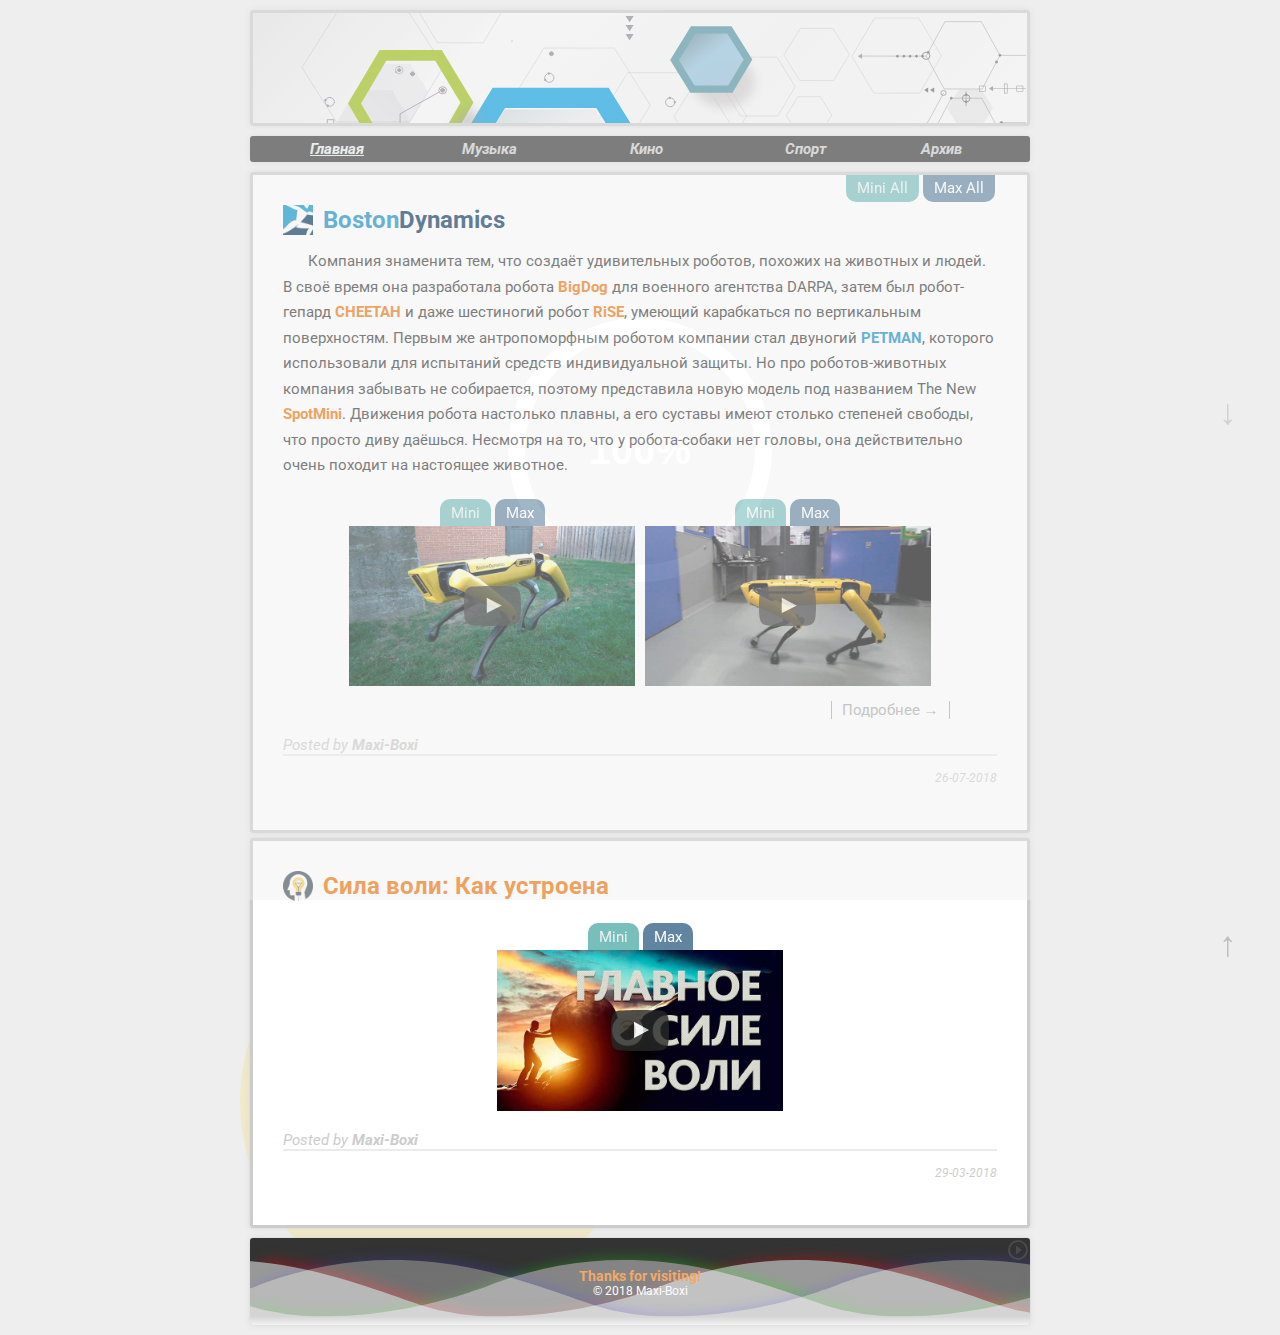
<file: blog/index.html>
<!DOCTYPE html>
<html lang="ru">

<head>
    <title>Мой блог! | Maxi-Boxi</title>
    <meta charset="utf-8">
    <meta name="description" content="Блог о моём обучении программированию и не только">
    <link rel="shortcut icon" href="https://maxi-boxi.github.io/blog/images/favicon.png" type="image/x-icon">
    <meta name="viewport" content="width=device-width, initial-scale=1, maximum-scale=1"/>
    <!-- CSS -->
    <link rel="stylesheet" href="https://necolas.github.io/normalize.css/8.0.0/normalize.css">
    <link rel="stylesheet" type="text/css" href="style.css">
    <!-- Script -->
    <script src="https://ajax.googleapis.com/ajax/libs/jquery/2.2.4/jquery.min.js"></script>
    <script src="js/jquery.pajinate.js"></script>
    <script src="js/jquery.upper.js"></script>
    <script src="js/preloader.js"></script>
    <script src="js/script.js"></script>
    <!--Fonts-->
    <link href="https://fonts.googleapis.com/css?family=Roboto:100,100i,300,300i,400,400i,500,500i,700,700i,900,900i"
          rel="stylesheet">
    <link href="https://fonts.googleapis.com/icon?family=Material+Icons" rel="stylesheet">
</head>

<body>

<div id="preloader">
    <div class="progress-bar"></div>
</div>

<div id="container" class="container">

    <header id="header">
        <div class="header-back">
            <img src="https://maxi-boxi.github.io/blog/images/header-back.svg"
                 title="Нарисовано на editor.method.ac">
        </div>
    </header> <!-- end header-->

    <div id="navigat-block"></div>
    <input type="radio" id="tab1" name="tabs" checked="checked"/><label class="pulse" for="tab1">Главная</label>
    <input type="radio" id="tab2" name="tabs"/><label class="pulse" for="tab2">Музыка</label>
    <input type="radio" id="tab3" name="tabs"/><label class="pulse" for="tab3">Кино</label>
    <input type="radio" id="tab4" name="tabs"/><label class="pulse" for="tab4">Спорт</label>
    <input type="radio" id="tab5" name="tabs"/><label class="pulse" for="tab5">Архив</label>

    <div class="mini-max-all">
                    <input type="radio" name="minimaxAll" checked="checked" id="mimiall"/><label for="mimiall">Mini All</label>
                     <input type="radio" name="minimaxAll" id="maxAll"/><label for="maxAll">Max All</label>
    </div>


    <div class="page-tab"><!-- Start page-tab 1-->

        <article class="blog-post">

            <section class="post-heading">
                <img class="title-logo" src="https://maxi-boxi.github.io/blog/images/BostonD.png" alt="BostonDynamics"><span
                    class="boston title">Boston</span><span class="dynamics title">Dynamics</span>
            </section>

            <section class="post-body">

                <p>Компания знаменита тем, что создаёт удивительных роботов, похожих на животных и людей. В своё время
                    она разработала робота <b class="orange">BigDog</b> для военного агентства DARPA, затем был
                    робот-гепард <b class="orange">CHEETAH</b> и даже шестиногий робот <b class="orange">RiSE</b>,
                    умеющий карабкаться по вертикальным поверхностям. Первым же антропоморфным роботом компании стал
                    двуногий <b class="boston">PETMAN</b>, которого использовали для испытаний средств индивидуальной
                    защиты. Но про роботов-животных компания забывать не собирается, поэтому представила новую модель
                    под названием The New <b class="orange">SpotMini</b>. Движения робота настолько плавны, а его
                    суставы имеют столько степеней свободы, что просто диву даёшься. Несмотря на то, что у робота-собаки
                    нет головы, она действительно очень походит на настоящее животное.
                </p>

                <div class="YouTube-container">

                    <div class="YouTube">
                        <input type="radio" name="minimax1" checked="checked" id="mini7"/><label
                            for="mini7">Mini</label>
                        <input type="radio" name="minimax1" id="max8"/><label for="max8">Max</label>

                        <div>
                            <img class="youTuImg" src="https://maxi-boxi.github.io/blog/images/robot-dog1.jpg"
                                 alt="Atlas" title="Video: Atlas, The Next Generation">

                            <iframe src="https://www.youtube.com/embed/kgaO45SyaO4?rel=0&showinfo=0&autohide=1"
                                    frameborder="0" allowfullscreen></iframe>
                        </div>

                    </div>

                    <div class="YouTube">
                        <input type="radio" name="minimax2" checked="checked" id="mini9"/><label
                            for="mini9">Mini</label>
                        <input type="radio" name="minimax2" id="max10"/><label for="max10">Max</label>

                        <div>

                            <img class="youTuImg" src="https://maxi-boxi.github.io/blog/images/robot-dog2.jpg"
                                 alt="Atlas2" title="Video: Getting some air, Atlas?">

                            <iframe src="https://www.youtube.com/embed/fUyU3lKzoio?rel=0&showinfo=0&autohide=1"
                                    frameborder="0" allowfullscreen></iframe>

                        </div>
                    </div>
                </div> <!-- end yotube container -->
        
        <div class="read-all">
                    <div class="read-all-open">Подробнее &rarr;</div>
                    <div class="read-all-spoiler">

                <p>Обновлённая версия робота обзавелась дополнительным манипулятором, с помощью которого он способен
                    открывать двери, брать и приподнимать объекты, помогать себе преодолевать различные препятствия на
                    пути и делать многие другие ранее недоступные ему вещи. В кадре одновременно появляются целых два
                    робота, один из которых оснащён манипулятором. Именно он открывает дверь и придерживает её, пока
                    второй робот проходит в дверной проём. Манипулятор для робота создала японская компания SoftBank,
                    которой с июня 2017 года принадлежит Boston Dynamics. Но что будет, если робопсу будет мешать
                    человек? Именно такой эксперимент и провели создатели.</p>

                <div class="YouTube-container">

                    <div class="YouTube">
                        <input type="radio" name="minimax6" checked="checked" id="mini13"/><label
                            for="mini13">Mini</label>
                        <input type="radio" name="minimax6" id="max14"/><label for="max14">Max</label>

                        <div>
                            <img class="youTuImg" src="https://maxi-boxi.github.io/blog/images/robot-dog3.jpg"
                                 alt="Atlas" title="Video: Atlas, The Next Generation">

                            <iframe src="https://www.youtube.com/embed/aFuA50H9uek?rel=0&showinfo=0&autohide=1"
                                    frameborder="0" allowfullscreen></iframe>
                        </div>

                    </div>

                    <div class="YouTube">
                        <input type="radio" name="minimax7" checked="checked" id="mini11"/><label
                            for="mini11">Mini</label>
                        <input type="radio" name="minimax7" id="max12"/><label for="max12">Max</label>

                        <div>

                            <img class="youTuImg" src="https://maxi-boxi.github.io/blog/images/robot-dog4.jpg"
                                 alt="Atlas2" title="Video: Getting some air, Atlas?">

                            <iframe src="https://www.youtube.com/embed/Ve9kWX_KXus?rel=0&showinfo=0&autohide=1"
                                    frameborder="0" allowfullscreen></iframe>

                        </div>
                    </div>
                </div> <!-- end yotube container -->

                <p>Новая версия двуногого робота <b class="boston">Atlas</b>, продемонстрированная в видео чуть ниже,
                    предназначена для работы как внутри помещений, так и на открытом воздухе. Работает он от мобильного
                    аккумулятора, без каких-либо проводов, тянущихся к его корпусу. Как и прежде, робот виртуозно
                    балансирует, чтобы не потерять равновесие и не упасть при ходьбе. Но даже если его очень сильно
                    толкнуть и свалить с ног, он умеет самостоятельно подниматься с земли.</p>

                <div class="YouTube-container">

                    <div class="YouTube">
                        <input type="radio" name="minimax3" checked="checked" id="mini3"/><label
                            for="mini3">Mini</label>
                        <input type="radio" name="minimax3" id="max4"/><label for="max4">Max</label>

                        <div>
                            <img class="youTuImg" src="https://maxi-boxi.github.io/blog/images/robot1.jpg" alt="Atlas"
                                 title="Video: Atlas, The Next Generation">

                            <iframe src="https://www.youtube.com/embed/rVlhMGQgDkY?rel=0&showinfo=0&autohide=1"
                                    frameborder="0" allowfullscreen></iframe>
                        </div>

                    </div>

                    <div class="YouTube">
                        <input type="radio" name="minimax4" checked="checked" id="mini1"/><label
                            for="mini1">Mini</label>
                        <input type="radio" name="minimax4" id="max2"/><label for="max2">Max</label>

                        <div>

                            <img class="youTuImg" src="https://maxi-boxi.github.io/blog/images/robot2.jpg" alt="Atlas2"
                                 title="Video: Getting some air, Atlas?">

                            <iframe src="https://www.youtube.com/embed/vjSohj-Iclc?rel=0&showinfo=0&autohide=1"
                                    frameborder="0" allowfullscreen></iframe>

                        </div>
                    </div>

                </div> <!-- end yotube container -->

                <p>Для навигации в пространстве <b class="boston">Atlas</b> использует стереоскопические видеокамеры и
                    оптические датчики LIDAR, использующиеся в автомобилестроении. Новая версия робота имеет рост около
                    180 сантиметров (на целую голову ниже предыдущей модели), а вес его составляет 81,5 килограмм. Робот
                    способен обнаруживать и идентифицировать различные объекты, взаимодействовать с ними и
                    ориентироваться в пространстве, находя оптимальный путь из одной точки в другую. Самое впечатляющее
                    на данный момент его умение – прыжки на препятствия и обратное сальто!</p>

                <div class="YouTube-container">
                    <div class="YouTube">
                        <input type="radio" name="minimax5" checked="checked" id="mini5"/><label
                            for="mini5">Mini</label>
                        <input type="radio" name="minimax5" id="max6"/><label for="max6">Max</label>

                        <div>

                            <img class="youTuImg" src="https://maxi-boxi.github.io/blog/images/robot3.jpg" alt="Atlas3"
                                 title="Video: What's new, Atlas?">

                            <iframe src="https://www.youtube.com/embed/fRj34o4hN4I?rel=0&showinfo=0&autohide=1"
                                    frameborder="0" allowfullscreen></iframe>

                        </div>
                    </div>

                    <div class="YouTube">
                        <input type="radio" name="minimax8" checked="checked" id="mini15"/><label
                            for="mini15">Mini</label>
                        <input type="radio" name="minimax8" id="max16"/><label for="max16">Max</label>

                        <div>

                            <img class="youTuImg" src="https://maxi-boxi.github.io/blog/images/robot-handle.jpg" alt="Atlas3"
                                 title="Video: What's new, Atlas?">

                            <iframe src="https://www.youtube.com/embed/-7xvqQeoA8c?rel=0&showinfo=0&autohide=1"
                                    frameborder="0" allowfullscreen></iframe>

                        </div>
                    </div>
                </div> <!-- end yotube container -->
                
                <p><b class="orange">Handle</b> необычен тем, что отличается от всего того, чем занимались инженеры Boston Dynamics до этого. Раньше упор делался на роботов, перемещающихся при помощи традиционных конечностей, теперь же на помощь ногам пришли два колеса. Высота робота составляет 1,2 метра, вес – 45 килограммов, а максимальная скорость передвижения достигает 14,5 километров в час. На одном заряде аккумулятора Handle способен преодолевать расстояние в 24 километра, причём ему не страшны ни бордюры, ни лестницы, ни даже снег или лёд на пути. 
                </p>

            </div> <!-- end read-all-spoiler -->
            <div class="read-all-close">Скрыть &uarr;</div>
        </div><!-- end read-all -->

            </section>

            <section class="post-footer">
                <em>Posted by <strong>Maxi-Boxi</strong></em>
                <hr class="line-hr">
                <p class="time">
                    <time datetime="2018-07-26 10:40">26-07-2018</time>
                </p>
            </section>
        </article> <!-- end blog-post #2-->


        <article class="blog-post">

            <section class="post-heading">
                <img class="title-logo" src="https://maxi-boxi.github.io/blog/images/sci-one.png" alt="sci-one"><span
                    class="title orange">Сила воли: Как устроена</span>
            </section>

            <section class="post-body">

                <br>

                <div class="YouTube-container">

                    <div class="YouTube">
                        <input type="radio" name="minimax9" checked="checked" id="mini17"/><label
                            for="mini17">Mini</label>
                        <input type="radio" name="minimax9" id="max18"/><label for="max18">Max</label>

                        <div>
                            <img class="youTuImg" src="https://maxi-boxi.github.io/blog/images/sila-voli.jpg"
                                 alt="Atlas" title="Video: Сила ВОЛИ -КАК УСТРОЕНА И КАК ЕЮ УПРАВЛЯТЬ?">

                            <iframe src="https://www.youtube.com/embed/LXcE-b58oHI?rel=0&showinfo=0&autohide=1"
                                    frameborder="0" allowfullscreen></iframe>
                        </div>

                    </div> 

                </div> <!-- end yotube container -->
       
          
           </section>

            <section class="post-footer">
                <em>Posted by <strong>Maxi-Boxi</strong></em>
                <hr class="line-hr">
                <p class="time">
                    <time datetime="2018-03-29 10:40">29-03-2018</time>
                </p>
            </section>
        </article> <!-- end blog-post #1-->


    </div><!-- end page-tab 1-->


    <div class="page-tab"><!-- Start page-tab 2-->

        <article class="blog-post">

            <section class="post-heading">
                <h2>Thud - Ado</h2>
            </section>

            <section class="post-body">
                
                <div class="YouTube-container">

                    <div class="YouTube">
                        <input type="radio" name="music1" checked="checked" id="min1"/><label
                            for="min1">Mini</label>
                        <input type="radio" name="music1" id="ma1"/><label for="ma1">Max</label>

                        <div>
                            <img class="youTuImg" src="https://maxi-boxi.github.io/blog/images/thud-ado.jpg"
                                 alt="Atlas" title="Video: Thud - Ado">

                            <iframe src="https://www.youtube.com/embed/JcKnSN_UNGI?rel=0&showinfo=0&autohide=1"
                                    frameborder="0" allowfullscreen></iframe>
                        </div>

                    </div>
                </div>
            </section>

            <section class="post-footer">
                <em>Posted by <strong>Maxi-Boxi</strong></em>
                <hr class="line-hr">
                <p class="time">
                    <time datetime="2018-05-24 23:00">24-05-2018</time>
                </p>
            </section>
        </article> <!-- end blog-post #2-->

        <article class="blog-post">

            <section class="post-heading">
                <h2>Men I Trust - Lauren</h2>
            </section>

            <section class="post-body">
                
                <div class="YouTube-container">

                    <div class="YouTube">
                        <input type="radio" name="music2" checked="checked" id="min2"/><label
                            for="min2">Mini</label>
                        <input type="radio" name="music2" id="ma2"/><label for="ma2">Max</label>

                        <div>
                            <img class="youTuImg" src="https://maxi-boxi.github.io/blog/images/men-i-trust-lauren.jpg"
                                 alt="Atlas" title="Men I Trust - Lauren">

                            <iframe src="https://www.youtube.com/embed/TNsSBhl_2LI?rel=0&showinfo=0&autohide=1"
                                    frameborder="0" allowfullscreen></iframe>
                        </div>

                    </div>
                </div>
            </section>

            <section class="post-footer">
                <em>Posted by <strong>Maxi-Boxi</strong></em>
                <hr class="line-hr">
                <p class="time">
                    <time datetime="2018-04-15 22:03">15-04-2018</time>
                </p>
            </section>
        </article> <!-- end blog-post #1-->


    </div> <!-- end page-tab 2-->

    <div class="page-tab"><!-- Start page-tab 3-->

        <article class="blog-post">

            <section class="post-heading">
                <h2>Кино</h2>
            </section>

            <section class="post-body">
                <p style="font-size: 80px; color: #aaaaaa">Этот раздел пока пуст...
                </p>

            </section>

            <section class="post-footer">
                <em>Posted by <strong>Maxi-Boxi</strong></em>
                <hr class="line-hr">
                <p class="time">
                    <time datetime="2018-04-24 23:00">24-04-2018</time>
                </p>
            </section>
        </article> <!-- end blog-post #1-->

    </div><!-- end page-tab 3-->

    <div class="page-tab"><!-- Start page-tab 4-->

        <article class="blog-post"> <!-- start blog-post football-->

            <section class="post-heading">

            </section>

            <section class="post-body">
                <div id="logo-cup2018"><img src="https://maxi-boxi.github.io/blog/images/wc2018.gif"
                                            alt="World Cup 2018" width="90px"></div>

                <table class="football">
                    <tr>
                        <th class="gruppa">Группа А</th>
                        <th>И</th>
                        <th>В</th>
                        <th>Н</th>
                        <th>П</th>
                        <th>ЗМ</th>
                        <th>ПМ</th>
                        <th>РМ</th>
                        <th>О</th>
                    </tr>
                    <tr class="team-cup">
                        <td class="name-team">Египет</td>
                            <td>3</td>
                            <td>0</td>
                            <td>0</td>
                            <td>3</td>
                            <td>2</td>
                            <td>6</td>
                            <td>-4</td>
                            <td>0</td>
                    </tr>
                    <tr class="team-cup">
                        <td class="name-team">Россия</td>
                            <td>3</td>
                            <td>2</td>
                            <td>0</td>
                            <td>1</td>
                            <td>8</td>
                            <td>4</td>
                            <td>4</td>
                            <td>6</td>
                    </tr>
                    <tr class="team-cup">
                        <td class="name-team">Саудовская Аравия</td>
                            <td>3</td>
                            <td>1</td>
                            <td>0</td>
                            <td>2</td>
                            <td>2</td>
                            <td>7</td>
                            <td>-5</td>
                            <td>3</td>
                    </tr>
                    <tr class="team-cup">
                        <td class="name-team">Уругвай</td>
                            <td>3</td>
                            <td>3</td>
                            <td>0</td>
                            <td>0</td>
                            <td>5</td>
                            <td>0</td>
                            <td>5</td>
                            <td>9</td>
                    </tr>
                </table><!-- end football table -->

                <table class="russia">
                    <tr>
                        <th class="game-desc"> Групповой этап · 1 Тур</th>
                        <td class="timegame" rowspan="3"> 
                            <a href="https://www.youtube.com/watch?v=SDY1N-IJOA8" target="_blank" rel="nofollow noopener"> 
                                <img class="yotube-button" src="https://maxi-boxi.github.io/blog/images/play-buttom.svg" alt="video link"> </a>
                                14.06 <br> 21:00</td>
                    </tr>
                    <tr>
                        <td class="name-team">Россия</td>
                    </tr>
                    <tr>
                        <td class="name-team">Сауд. Аравия</td>
                    </tr>
                </table>
                <table class="russia">
                    <tr>
                        <th class="game-desc"> Групповой этап · 2 Тур</th>
                        <td class="timegame" rowspan="3"><a href="https://www.youtube.com/watch?v=AygUlfmQgBs" target="_blank" rel="nofollow noopener"> 
                                <img class="yotube-button" src="https://maxi-boxi.github.io/blog/images/play-buttom.svg" alt="video link"> </a> 
                         20.06 <br> 0:00</td>
                    </tr>
                    <tr>
                        <td class="name-team">Россия</td>
                    </tr>
                    <tr>
                        <td id="egypt" class="name-team">Египет</td>
                    </tr>
                </table>
                <table class="russia">
                    <tr>
                        <th class="game-desc"> Групповой этап · 3 Тур</th>
                        <td class="timegame" rowspan="3"><a href="https://www.youtube.com/watch?v=I_YrTEiOVGo" target="_blank" rel="nofollow noopener"> 
                                <img class="yotube-button" src="https://maxi-boxi.github.io/blog/images/play-buttom.svg" alt="video link"> </a> 
                                 25.06 <br> 20:00</td>
                    </tr>
                    <tr>
                        <td id="uruguay" class="name-team">Уругвай</td>
                    </tr>
                    <tr>
                        <td id="russia" class="name-team">Россия</td>
                    </tr>
                </table><!-- end tables russia -->

                <span class="clock-info">Время указано в часовом поясе: Бишкек</span>
            </section>

            <section class="post-footer">
                <em>Posted by <strong>Maxi-Boxi</strong></em>
                <hr class="line-hr">
                <p class="time">
                    <time datetime="2018-05-13 13:40">13-05-2018</time>
                </p>
            </section>
        </article> <!-- end blog-post #1-->

    </div><!-- end page-tab 4-->

    <div class="page-tab"><!-- Start page-tab 5-->

        <article class="blog-post"> <!-- start blog-post #7-->

            <section class="post-heading">
                <h2>Пост №7 | Jquery и Bootstrap</h2>
            </section>

            <section class="post-body">

                <p>Познакомился с <img src="https://maxi-boxi.github.io/blog/images/logo-jquery.svg" alt="Jquery"
                                       id="jquery_logo"> – JavaScript библиотекой, которая позволяет писать кода меньше
                    и проще. Очень удобная вещь, есть много плагинов для всех нужд сайтостроения. Остаётся только
                    скачивать и подстраивать под себя. Таким образом установил два - <a
                            href="https://opttour.ru/web/scripts-and-jquery/prokrutka-stranitsyi-vverh-i-vniz/"
                            target="_blank" rel="nofollow noopener" title="Ссылка на исходник">Прокрутка страницы</a> и
                    <a href="https://github.com/wesnolte/Pajinate" target="_blank" rel="nofollow noopener"
                       title="Ссылка на исходник">Pajinate</a>.

                        Первый для быстрой прокрутки страницы вверх или вниз с
                        помощью стрелок с правой стороны, а второй для создания постраничной навигации, теперь на 1 странице
                        максимум 4 поста. Также немного узнал о <b>Бутстрапе</b> – фреймворке для быстрой шаблонной вёрстки
                        адаптивных сайтов и <a href="https://www.youtube.com/watch?v=3yaQqlB_EBQ" target="_blank"
                                               rel="nofollow noopener" title="Ссылка на Ютуб видео">сравнил</a> по удобству
                        использования с Гридом.
                    </p>
            </section>

            <section class="post-footer">
                <em>Posted by <strong>Maxi-Boxi</strong></em>
                <hr class="line-hr">
                <p class="time">
                    <time datetime="2018-07-12 11:40">12-07-2018</time>
                </p>
            </section>
        </article> <!-- end blog-post #7-->

        <article class="blog-post"> <!-- start blog-post #6-->

            <section class="post-heading">
                <h2>Пост №6 | JS ...</h2>
            </section>

            <section class="post-body">

                <p>Учу <strong>JavaScript</strong> по урокам <a
                        href="https://www.youtube.com/watch?v=o8oyT0WJfHE&list=PL8pp2EAvIK-KybxnPezLLiEEfLfle11_i"
                        target="_blank" rel="nofollow noopener" title="Ссылка на ютуб">DWS TV</a>. Потихоньку начинаю
                    вникать в суть программирования,
                    в алгоритмы, логику.
                    Сделал <a href="https://maxi-boxi.github.io/World_Cup_2018/" target="_blank" rel="nofollow noopener"
                              title="Ссылка на мою вёрстку">страничку</a> с полной турнирной таблицей ЧМ по футболу, где
                    задействовал свой первый скрипт.
                    Узнал чем может быть <a href="https://habr.com/post/282880/" target="_blank" rel="nofollow noopener"
                                            title="Ссылка на статью">опасен</a> <code>target=”_blank”</code> и о быстрой
                    вёрстке с помощью <a href="http://rightblog.ru/2569" target="_blank" rel="nofollow noopener"
                                         title="Ссылка на статью">Emmet</a>.
                    Нашёл онлайн <a href="https://autoprefixer.github.io/ru/" target="_blank" rel="nofollow noopener"
                                    title="Ссылка на сайт">автопрефиксер CSS</a>.
                </p>

                <iframe class="bandcamp" src="https://bandcamp.com/EmbeddedPlayer/track=1913541913/size=small/bgcol=ffffff/linkcol=0687f5/transparent=true/"></iframe>

            </section>

            <section class="post-footer">
                <em>Posted by <strong>Maxi-Boxi</strong></em>
                <hr class="line-hr">
                <p class="time">
                    <time datetime="2018-06-10 16:20">10-06-2018</time>
                </p>
            </section>
        </article> <!-- end blog-post #6-->

        <article class="blog-post"> <!-- start blog-post #5-->

            <section class="post-heading">
                <h2>Пост №5 | Вёрстка, Inkscape и таблицы </h2>
            </section>

            <section class="post-body">
                <p>
                    Попрактиковался в вёрстке несложного одностраничного <a
                        href="https://maxi-boxi.github.io/mycompany/" target="_blank" rel="nofollow noopener"
                        title="Ссылка на мою вёрстку">сайта</a>, по ходу научился
                    компоновать с помощью – <span class="color-1">Flexbox</span> и <span class="color-2">Grid</span>.
                    Установил <a href="https://inkscape.org/ru/download/" target="_blank" rel="nofollow noopener"
                                 title="Ссылка на сайт программы">Inkscape</a> – бесплатный редактор графики с
                    возможность
                    быстрого конвертирования растровых изображений в вектор. Узнал про
                    <a href="https://github.com/">GitHub</a> и что его можно использовать в качестве бесплатного
                    хостинга для статичных сайтов.
                    Начал изучать <strong><abbr title="JavaScript —  мультипарадигменный язык
                        программирования">JS</abbr></strong> . Добавил таблицу ЧМ 2018 по футболу в разделе Спорт.

                </p>
                <ul class="list-links" id="list-n2">

                    <li><a href="https://www.youtube.com/watch?v=duWfUzXPgNc&list=PLQ2eyErB1EjzRiOC27S8B_sPnH0Z7q4Vr"
                           target="_blank" rel="nofollow noopener"><span class="deleted">[Все О Flexbox CSS] Полный Урок: </span>Верстка
                        На FLEX</a></li>

                    <li><a href="https://www.youtube.com/watch?v=-fDqBEjfzGo" target="_blank" rel="nofollow noopener">CSS
                        Grid<span class="deleted">: Новый взгляд на адаптивную верстку сайтов.</span></a></li>

                    <li><a href="https://www.youtube.com/channel/UCEQXp_fcqwPcqrzNtWJ1w9w/playlists" target="_blank"
                           rel="nofollow noopener">Inkscape Tutorials</a></li>

                    <li><a href="http://tsumbaluk.in.ua/blog/besplatnyij-xosting"
                           target="_blank" rel="nofollow noopener"><span class="deleted">Бесплатный</span> хостинг от
                        GitHub</a></li>

                </ul>
            </section>

            <section class="post-footer">
                <em>Posted by <strong>Maxi-Boxi</strong></em>
                <hr class="line-hr">
                <p class="time">
                    <time datetime="2018-05-24 20:30">24-05-2018</time>
                </p>
            </section>
        </article> <!-- end blog-post #5-->

        <article class="blog-post"> <!-- start blog-post #4-->

            <section class="post-heading">
                <h2>Пост №4 | Вкладки и волны</h2>
            </section>

            <section class="post-body">

                <p>Захотелось сделать разделы (вкладки) в блоге не используя скрипты, чтобы все было в одном
                    <b>html</b> файле. Сначала попробовал с помощью псевдокласса <a
                            href="https://habr.com/post/223583/" target="_blank" rel="nofollow noopener"
                            title="Ссылка на статью">:target</a>,
                    но при переходе по
                    ссылкам
                    табов появился прыгающий эффект вертикального скролла, т.к. ссылки ведут к определённой
                    части страницы. Второй вариант - использование <a href="https://habr.com/post/138020/"
                                                                      target="_blank" rel="nofollow noopener"
                                                                      title="Ссылка на статью">:checked</a>
                    , но тут
                    тоже свои нюансы – элементы
                    <code>input</code> и блоки с контентом, которые с помощью свойства <code>display</code>
                    будут скрываться и
                    отображаться, должны быть соседними, т.е. иметь общего родителя. Поэтому пришлось отказаться
                    от тега <code>&lt;nav&gt;</code> и перекроить навигацию.
                </p>

                <p>Добавил <a href="https://www.youtube.com/watch?v=tJI0YO-IZaE" title="Ссылка на ютуб"
                              target="_blank" rel="nofollow noopener">волны</a> в футтер. Дальше хочу попрактиковаться в
                    верстке сайтов
                    по макетам, а
                    потом перейти к изучению <b><abbr title="JavaScript —  мультипарадигменный язык
                        программирования">JS</abbr></b>. Музыку в студию \(^_^)/ !
                </p>
                <iframe class="bandcamp" src="https://bandcamp.com/EmbeddedPlayer/track=4135593935/size=small/bgcol=ffffff/linkcol=0687f5/transparent=true/"></iframe>

            </section>

            <section class="post-footer">
                <em>Posted by <strong>Maxi-Boxi</strong></em>
                <hr class="line-hr">
                <p class="time">
                    <time datetime="2018-05-08 13:00">08-05-2018</time>
                </p>
            </section>
        </article> <!-- end blog-post #4-->

        <article class="blog-post"> <!-- start blog-post #3-->

            <section class="post-heading">
                <h2>Пост №3 | CSS анимация, SVG, практика</h2>
            </section>

            <section class="post-body">
                <p>Закончил курс по <strong><abbr title="Cascading Style Sheets — каскадные таблицы стилей">
                    СSS</abbr></strong> и начал было <strong><abbr title="JavaScript —  мультипарадигменный язык
                        программирования">JS</abbr></strong> изучать, но решил отложить пока и закрепить полученные
                    знания на практике.
                    Установил <a href="https://rutracker.org/forum/viewtopic.php?t=5431405"
                                 title="Ссылка на торрент" target="_blank" rel="nofollow noopener">PHPStorm</a>, вроде
                    как
                    более удобный и функциональный редактор, нежели Sublime Text.
                    На ютубе нашёл пару интересных уроков. Добавил <a target="_blank" rel="nofollow noopener"
                                                                      title="Ссылка на ютуб"
                                                                      href="https://www.youtube.com/watch?v=e_N8QXHweQk">импульсный
                        эффект</a>
                    к ссылкам навигации, прячущийся <strong><abbr
                            title="Scalable Vector Graphics — масштабируемая векторная графика">SVG
                    </abbr></strong> смайл внизу странички с небольшой анимацией, а также модальное окно,
                    которое всплывает при нажатии на изображение в 1 посте.
                </p>
                <ul class="list-links" id="list-n1">

                    <li><a href="https://www.youtube.com/channel/UCTgx8cZRD5Jz2_zGaT27S3w" target="_blank"
                           rel="nofollow noopener">DWS
                        TV - Уроки по WEB<span class="deleted"> разработкам</span></a></li>

                    <li><a href="https://www.youtube.com/channel/UCe_H8hzx9WV7Ca7Ps5gt72Q" target="_blank"
                           rel="nofollow noopener">Web
                        Developer Blog</a></li>

                    <li><a href="https://www.youtube.com/channel/UCIIt69f5D44s2cdb9vXQNzA" target="_blank"
                           rel="nofollow noopener">loftblog</a>
                    </li>

                    <li><a href="http://prgssr.ru/development/tryuki-s-psevdoklassom-target.html#target-test"
                           target="_blank" rel="nofollow noopener">Трюки <span class="deleted">с псевдоклассом</span>
                        :target</a></li>

                    <li><a href="http://shpargalkablog.ru/2011/02/modalnoe-okno-css.html" target="_blank"
                           rel="nofollow noopener">Модальное
                        окно<span class="deleted"> (lightbox) на</span> CSS</a></li>

                </ul>
            </section>

            <section class="post-footer">
                <em>Posted by <strong>Maxi-Boxi</strong></em>
                <hr class="line-hr">
                <p class="time">
                    <time datetime="2018-04-24 23:00">24-04-2018</time>
                </p>
            </section>
        </article> <!-- end blog-post #3-->

        <article class="blog-post"> <!-- start blog-post #2-->
            <section class="post-heading">
                <h2>Пост №2 | Навигация и адаптивность</h2>
            </section>

            <section class="post-body">
                <p>Закончил курс на Sololearn по <strong><abbr
                        title="HyperText Markup Language — язык гипертекстовой разметки">
                    HTML</abbr></strong>, в <strong><abbr
                        title="Cascading Style Sheets — каскадные таблицы стилей">
                    СSS</abbr></strong> пока до середины дошёл, добавил адаптивности страничке с помощью медиа
                    запросов
                    <code>@media (min-width:) and (max-width:)</code> вроде
                    теперь при
                    уменьшении окна браузера ширина блоков подстраивается.</p>
                <p>Скорее всего я не совсем правильно сделал это, но позже разберусь… также добавил тени к
                    блокам, дату к
                    постам, к шапке прикрепил бэкграунд в виде фонового изображения и добавил блок навигации. А
                    сейчас
                    музыкальная пауза \^_^/ !</p>
                <iframe class="bandcamp" src="https://bandcamp.com/EmbeddedPlayer/album=3881229239/size=small/bgcol=ffffff/linkcol=0687f5/track=1650198246/transparent=true/"
                >
                </iframe>
            </section>

            <section class="post-footer">
                <em>Posted by <strong>Maxi-Boxi</strong></em>
                <hr class="line-hr">
                <p class="time">
                    <time datetime="2018-04-10 15:11">10-04-2018</time>
                </p>
            </section>
        </article> <!-- end blog-post #2-->

        <article class="blog-post"> <!-- start blog-post #1-->
            <section class="post-heading">
                <h2>Первый пост | Начало</h2>
            </section>

            <section class="post-body">
                <p>Решил начать изучать языки программирования, чтобы заполнить свободное время полезным делом.
                    Начал с самого простого
                    – <b><abbr
                            title="HyperText Markup Language — язык гипертекстовой разметки"> HTML</abbr></b> и
                    <b><abbr
                            title="Cascading Style Sheets — каскадные таблицы стилей"> СSS</abbr></b>, скачал с
                    торрента
                    уроки <a href="https://rutracker.org/forum/viewtopic.php?t=5360668" target="blank"
                             title="Ссылка на торрент">Брэда Хасси</a>, параллельно
                    установил приложение <a
                            href="https://play.google.com/store/apps/details?id=com.sololearn&hl=ru"
                            target="blank" title="Ссылка на приложение для смартфона"><img
                            src="https://maxi-boxi.github.io/blog/images/solo-logo.svg"
                            id="sololearn">
                    </a> .</p>
                <p>Заодно создал этот блог, где буду описывать ход своего обучения, практиковаться, применять
                    полученные
                    знания. За основу взял шаблон с 6 урока <a
                            href="https://rutracker.org/forum/viewtopic.php?t=5360668" target="blank"
                            title="Ссылка на торрент">Хасси</a>, буду добавлять новые элементы, блоки, изменять
                    стили и т.п. по мере обучения. На данный момент страничка выглядит так:</p>
                <div id="v0-1"><a href="#modal-container"
                                  title="Начальный вид блога"><img
                        src="https://maxi-boxi.github.io/blog/images/1-m.jpg" width="100" height="63"
                        alt="Начальный вид блога"/></a></div>
            </section>

            <section class="post-footer">
                <em>Posted by <strong>Maxi-Boxi</strong></em>
                <hr class="line-hr">
                <p class="time">
                    <time datetime="2018-03-22 13:11">22-03-2018</time>
                </p>
            </section>
        </article> <!-- end blog-post #1-->


    </div><!-- end page-tab 5-->

    <div class="alt_page_navigation"></div><!-- pajinate -->


    <p id="Go_Top"><a href='#'>&uarr;</a></p><!-- Upper -->
    <p id="Go_Bottom"><a href='#'>&darr;</a></p>

    <footer id="footer">
        <i id="pauseIcon" class="material-icons">pause_circle_outline</i>
        <i id="playIcon" class="material-icons">play_circle_outline</i>
        <div class="footer-copyright">
            <h3>Thanks for visiting!</h3>
            <p>&copy; 2018 Maxi-Boxi</p>
        </div>
        <div class="wave">
            <div class="wave__one"></div>
            <div class="wave__two"></div>
            <div class="wave__three"></div>
        </div>
    </footer>  <!--end footer -->

    <div class="face-block">
        <svg class="face" height="400" width="400">
            <circle class="face-head" cx="200" cy="200" r="200" fill="#FDD835"></circle>
            <circle class="eyes" cx="120" cy="120" r="40" fill="#FFFFFF"></circle>
            <circle class="eyes" cx="280" cy="120" r="40" fill="#FFFFFF"></circle>
            <circle class="eyes" cx="120" cy="120" r="20" fill="#000000"></circle>
            <circle class="eyes" cx="280" cy="120" r="20" fill="#000000"></circle>
            <circle class="blush" cx="80" cy="250" r="40" fill="#F45F5F"></circle>
            <circle class="blush" cx="320" cy="250" r="40" fill="#F45F5F"></circle>
            <polyline class="eyes2" style="stroke-linejoin:miter; stroke:#333; stroke-width:12; fill: none;"
                      points="80 150, 120 90, 160 150"></polyline>
            <polyline class="eyes2" style="stroke-linejoin:miter; stroke:#333; stroke-width:12; fill: none;"
                      points="240 150, 280 90, 320 150"></polyline>
            <path class="mouth2" d="M 120 280 q 80 80 160 0" stroke="#333" stroke-width="10" fill="none"></path>
            <path class="mouth" d="M 140 300 q 80 0 120 0" stroke="#333" stroke-width="10" fill="none"></path>
        </svg>
    </div> <!--end face-block -->


</div> <!--end container -->

<div id="modal-container" onClick="document.location='#v0-1'">

    <div class="modal">

        <img src="https://maxi-boxi.github.io/blog/images/1.png" alt="Начальный вид блога" width="99%">

    </div>

</div> <!--end modal-container -->

</body>
</html>
</file>
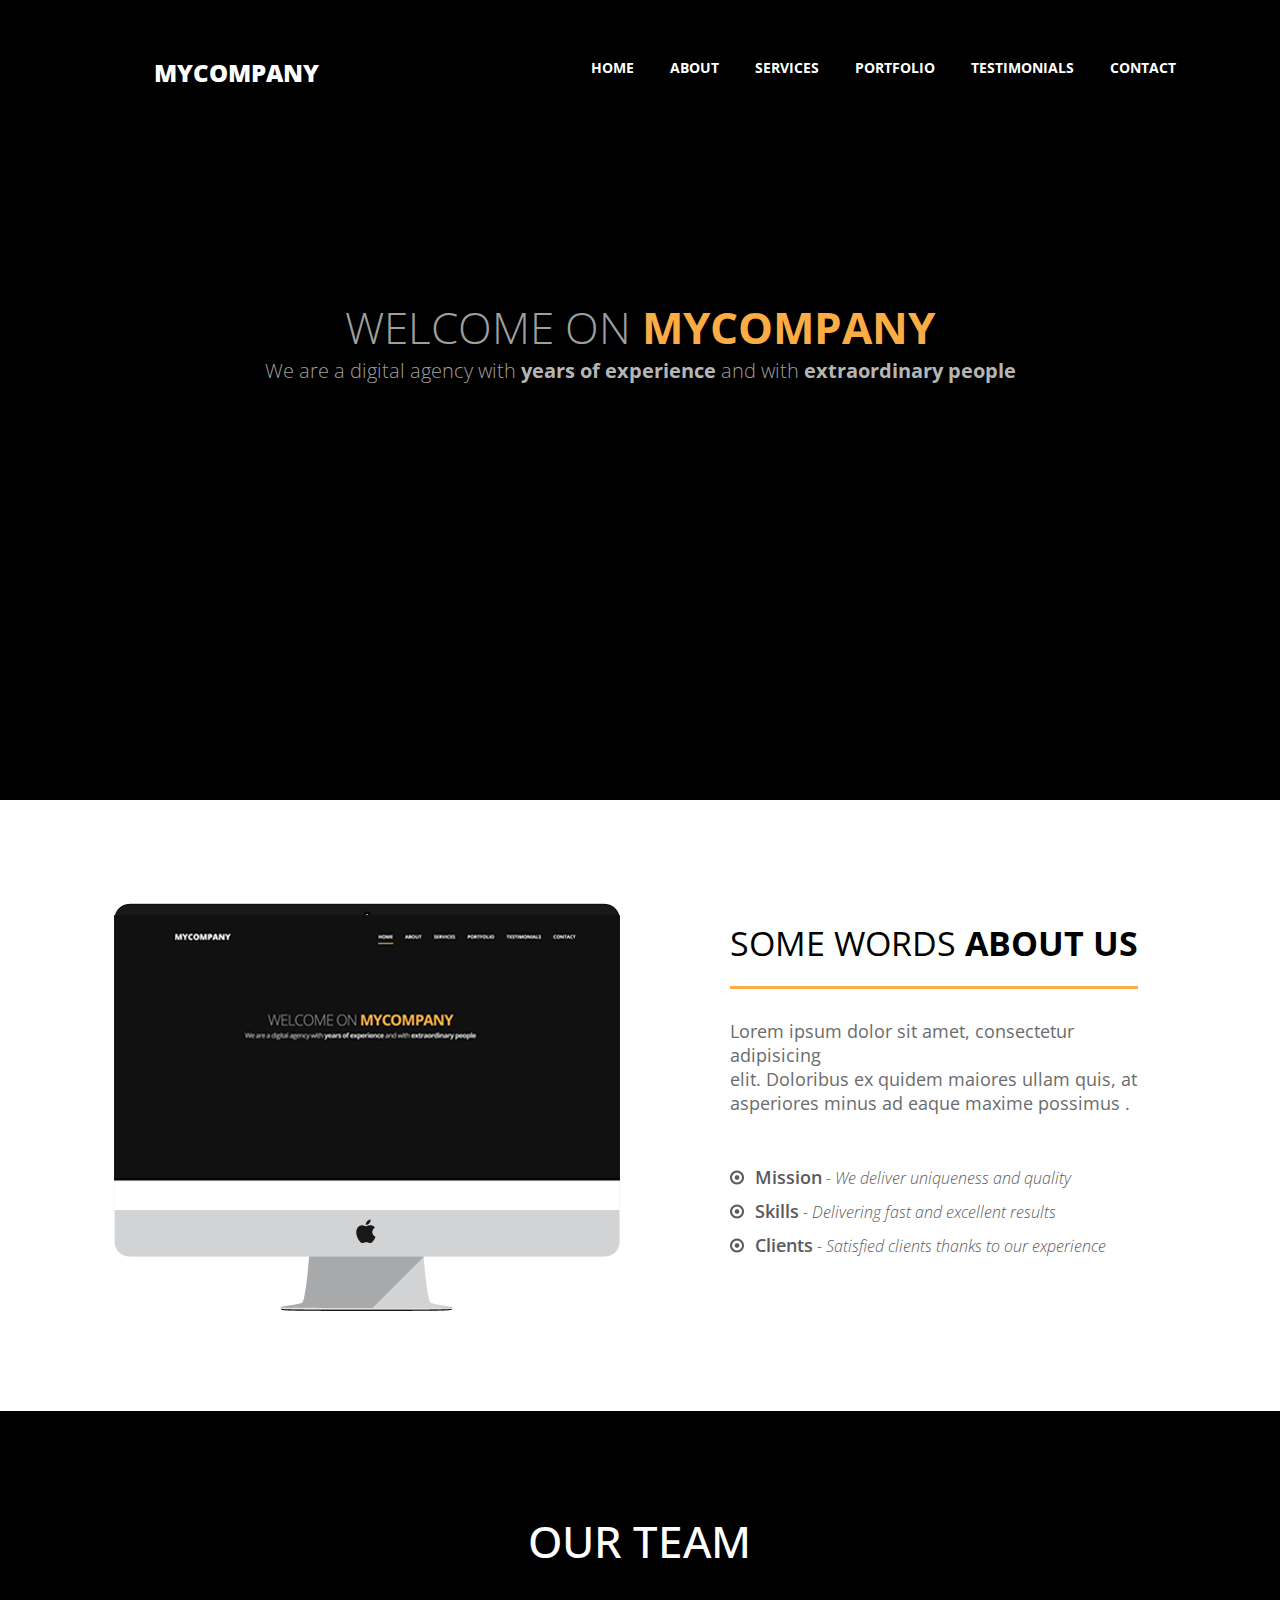
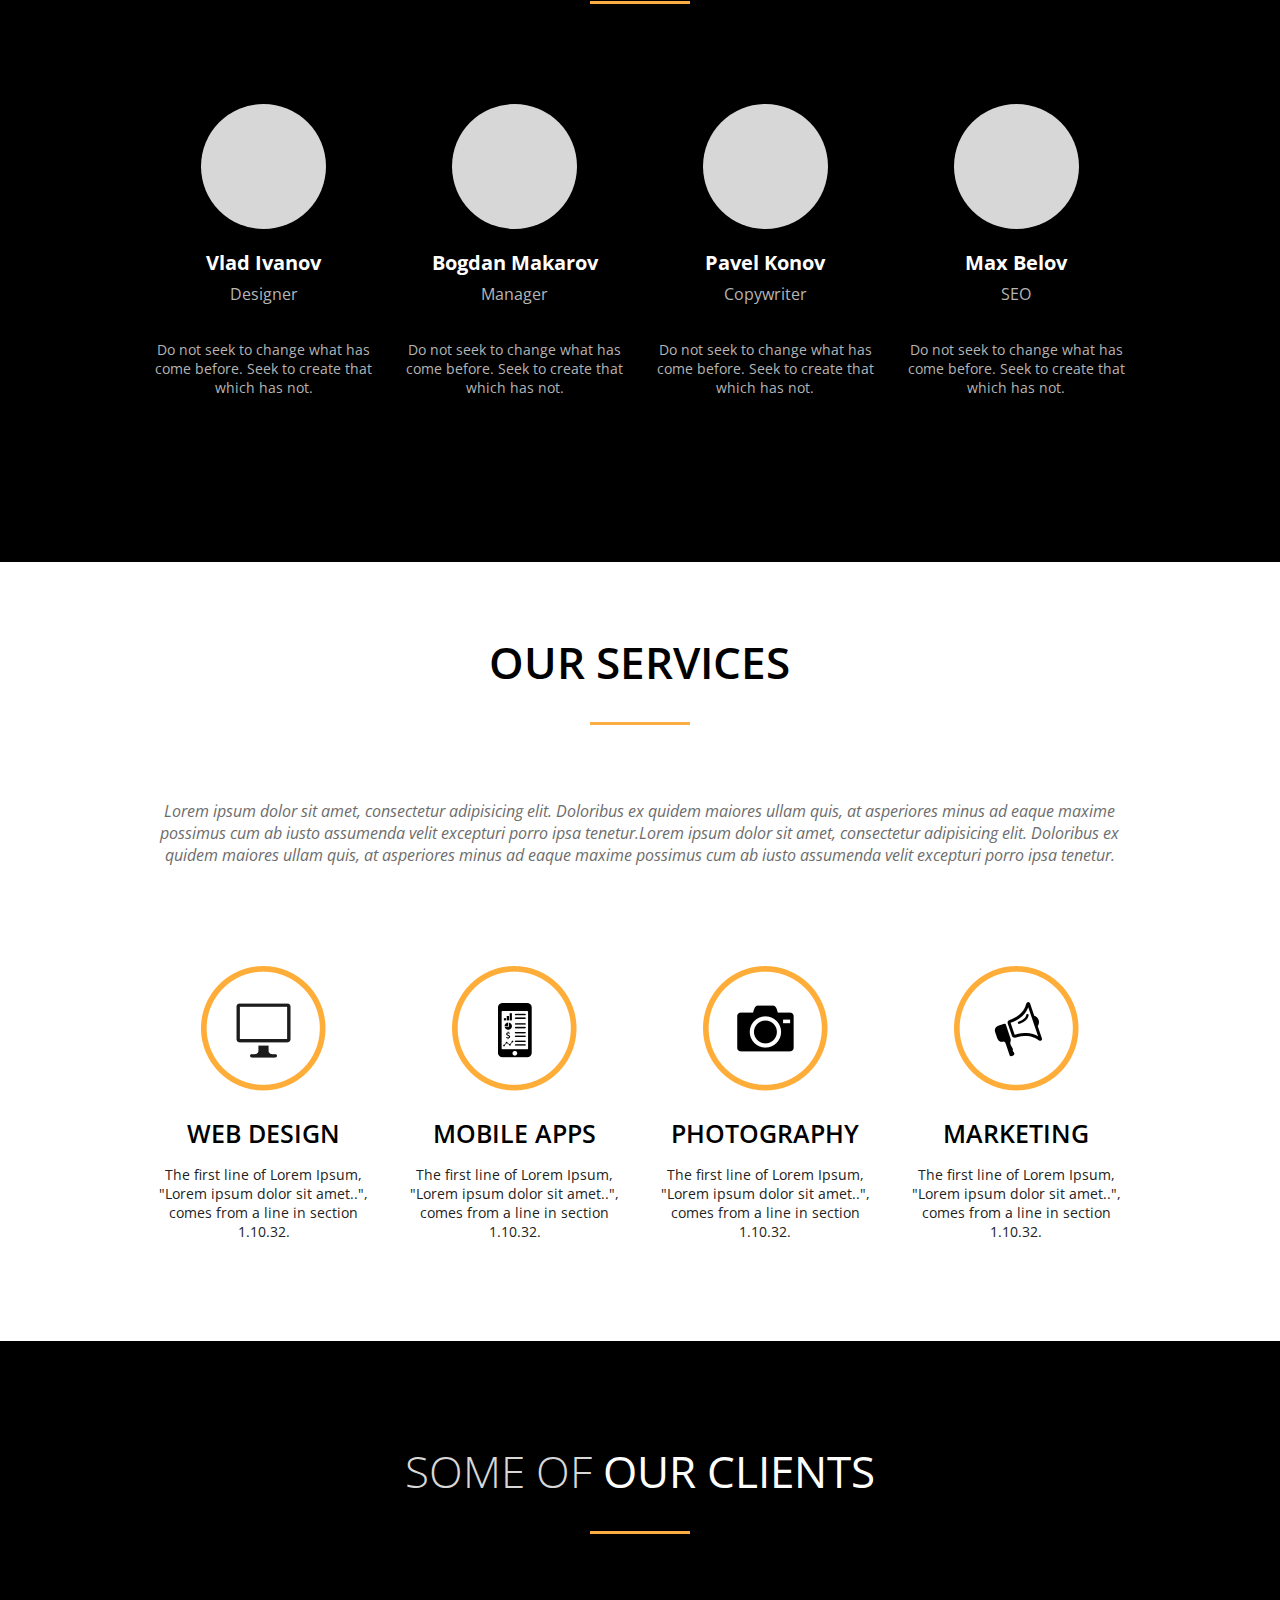
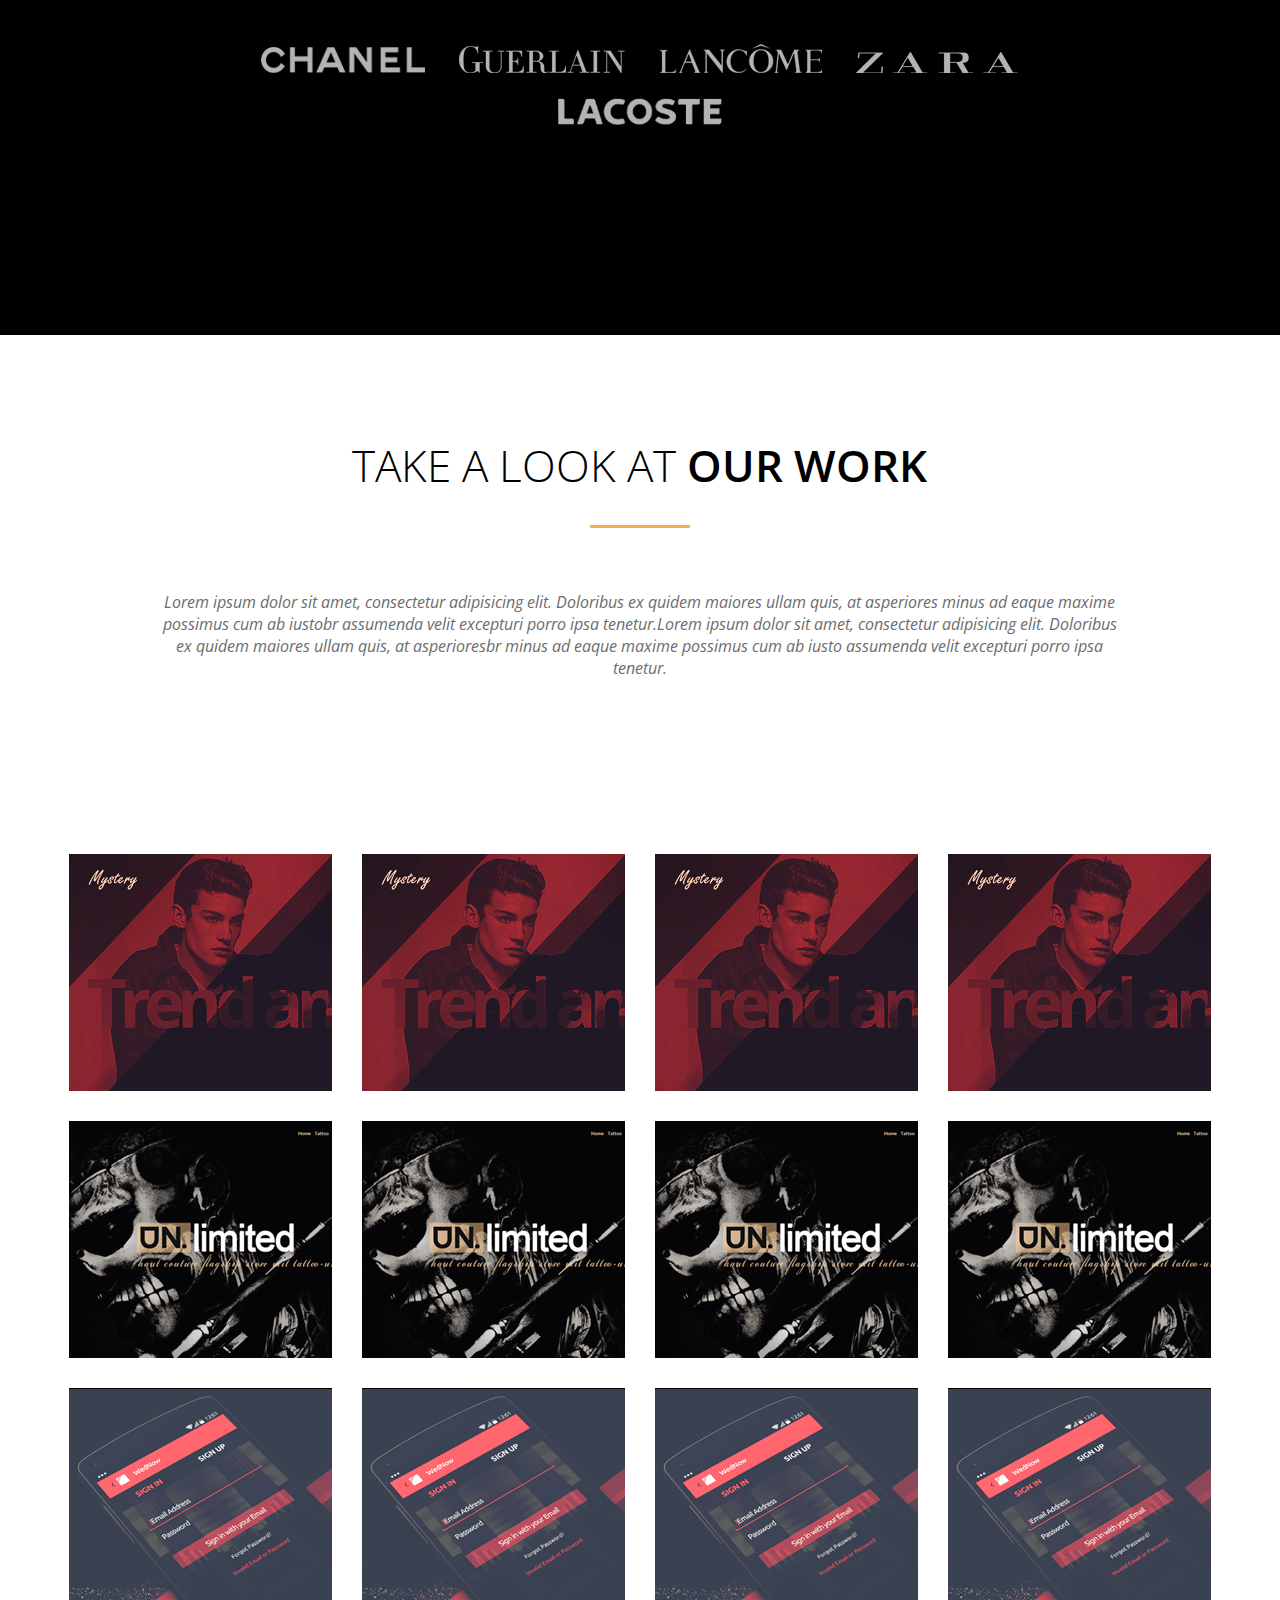
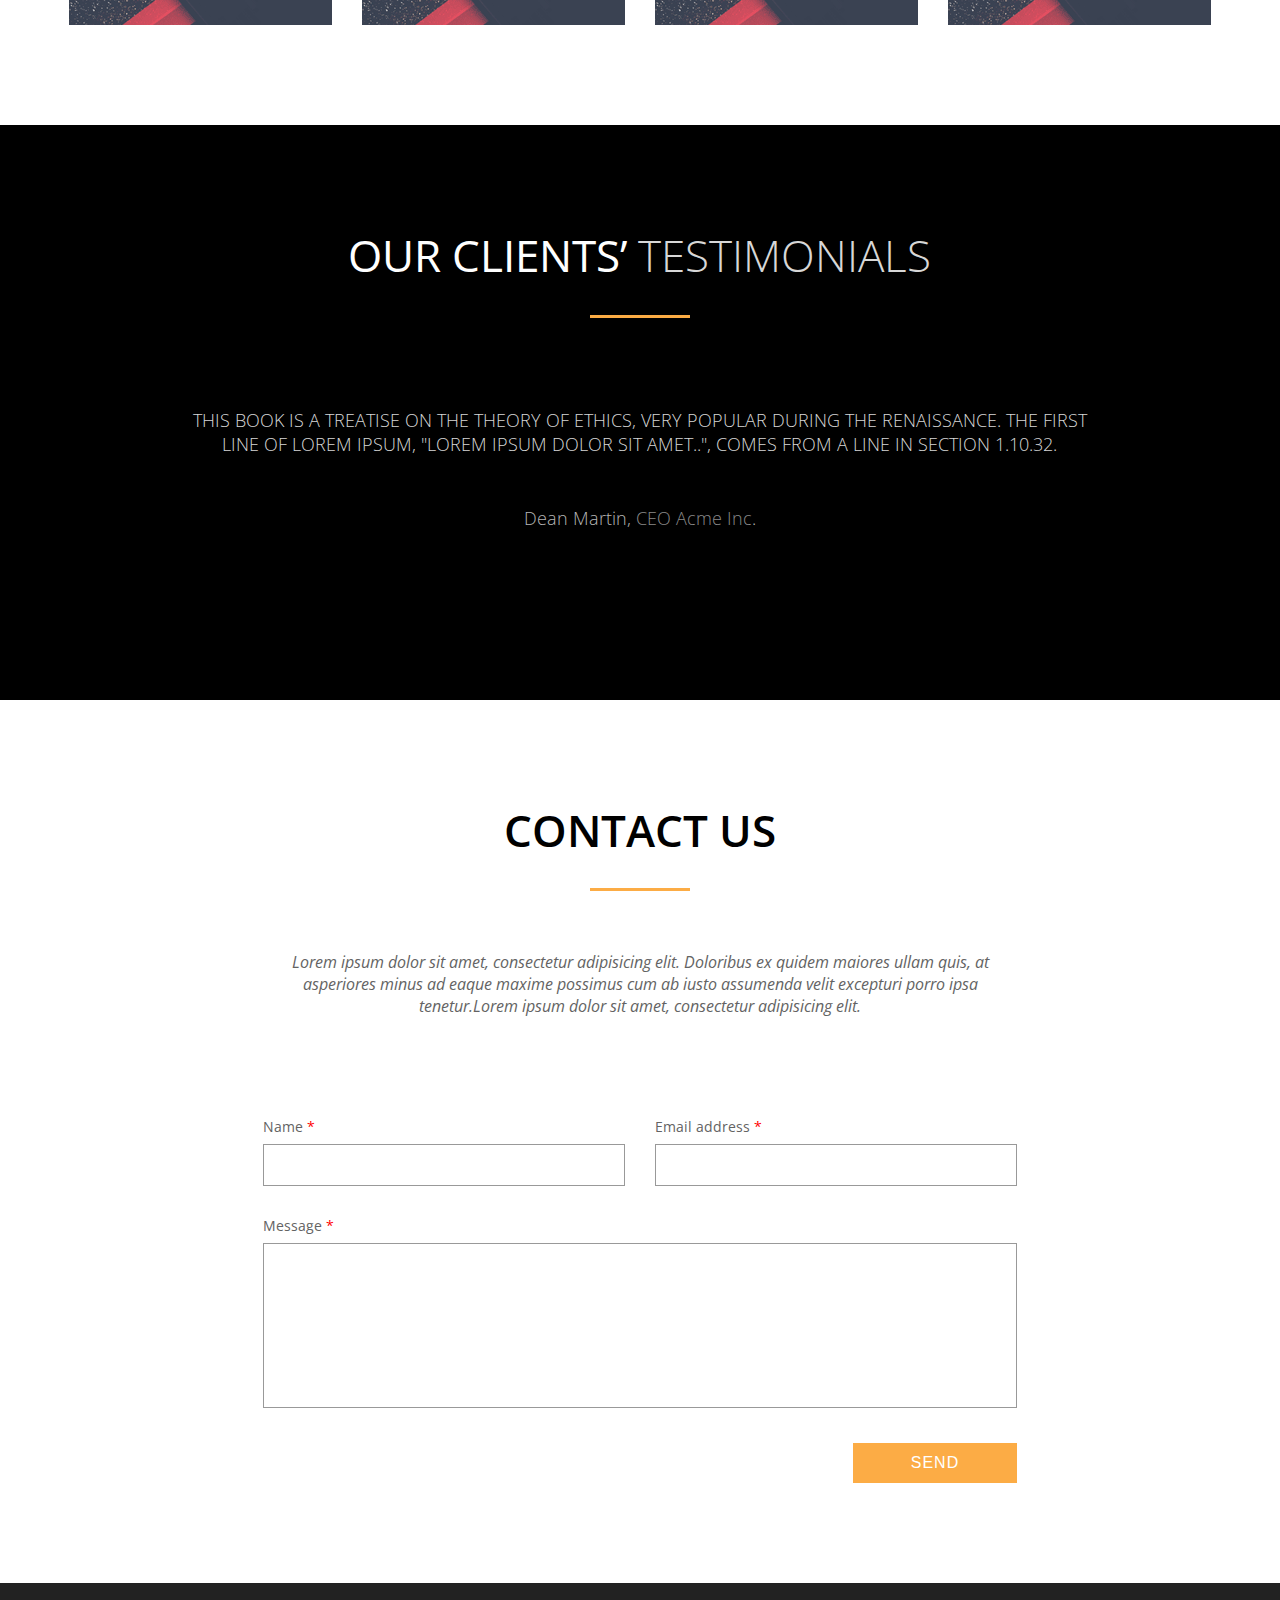
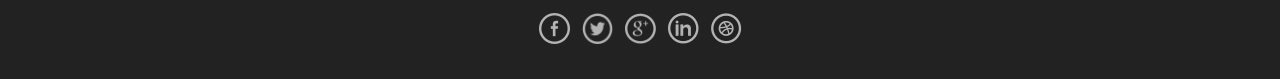
<file: mycompany/index.html>
<!DOCTYPE html>
<html lang="en">
<head>
    <meta charset="UTF-8">
    <title>MyCompany</title>
    <link rel="stylesheet" href="style.css">
    <meta name="viewport" content="width=device-width, initial-scale=1, maximum-scale=1" />
    <link href="https://fonts.googleapis.com/css?family=Open+Sans:300,300i,400,400i,600,600i,700,700i,800,800i" rel="stylesheet">
</head>
<body>
    <header>
        <div class="header__logo">
            <p>mycompany</p>
        </div>
        <nav>
            <div class="topnav" id="myTopnav">
                <a href="#main_welcome">HOME</a>
                <a href="#main__about">About</a>
                <a href="#main_services">SERVICES</a>
                <a href="#main__work">portfolio</a>
                <a href="#main__testimonials">testimonials </a>
                <a href="#contact__f">CONTACT</a>
                <a href="#" id="menu" class="icon">&#9776</a>
            </div>
        </nav>
    </header>
    <main>
        <div class="main_welcome" id="main_welcome">
            <h1>Welcome on <span class="mycompany">myCOmpany</span></h1>
            <p>We are a digital agency with <span class="bold">years of experience</span> and with <span class="bold">extraordinary people</span></p>
        </div>

        <div class="wrapper" id="main__about">
            <div class="main__about">
                <div class="about__left">
                    <img class="mw-100" src="img/mac.png" alt="mac">
                </div>
                <div class="about__right">
                    <h1>Some words <span class="bold">about us</span></h1>
                    <p>Lorem ipsum dolor sit amet, consectetur adipisicing <br>
                        elit. Doloribus ex quidem maiores ullam quis, at <br>
                        asperiores minus ad eaque maxime possimus .</p>
                    <ul>
                        <li><span class="semibold">Mission</span> - We deliver uniqueness and quality</li>
                        <li><span class="semibold">Skills</span> - Delivering fast and excellent results</li>
                        <li><span class="semibold">Clients</span> - Satisfied clients thanks to our experience</li>
                    </ul>
                </div>
            </div>
        </div>

        <div class="main__team" id="main__team">
            <div class="wrapper">
                <h1>OUR TEAM</h1>
                <div class="line"></div>

                <div class="team__cards">

                    <div class="card">
                        <div class="photo"></div>
                        <h4 class="name">Vlad Ivanov</h4>
                        <p class="position">Designer</p>
                        <p class="about__position">Do not seek to change what has come<br> before. Seek to create that which has<br> not.</p>
                    </div>
                    <div class="card">
                        <div class="photo"></div>
                        <h4 class="name">Bogdan Makarov</h4>
                        <p class="position">Manager</p>
                        <p class="about__position">Do not seek to change what has come<br> before. Seek to create that which has<br> not.</p>
                    </div>
                    <div class="card">
                        <div class="photo"></div>
                        <h4 class="name">Pavel Konov</h4>
                        <p class="position">Copywriter</p>
                        <p class="about__position">Do not seek to change what has come<br> before. Seek to create that which has<br> not.</p>
                    </div>
                    <div class="card">
                        <div class="photo"></div>
                        <h4 class="name">Max Belov</h4>
                        <p class="position">SEO</p>
                        <p class="about__position">Do not seek to change what has come<br> before. Seek to create that which has<br> not.</p>
                    </div>

                 </div> <!--- end team cards -->
            </div> <!--- end team wrapper -->
        </div> <!--- end main team -->

        <div class="main_services" id="main_services">
            <div class="wrapper">
                <h1>OUR SERVICES</h1>
                <div class="line"></div>
                <p>Lorem ipsum dolor sit amet, consectetur adipisicing elit. Doloribus ex quidem maiores ullam quis, at
                    asperiores minus ad eaque maxime possimus cum ab iusto<br> assumenda velit excepturi porro ipsa
                    tenetur.Lorem ipsum dolor sit amet, consectetur adipisicing elit. Doloribus ex quidem maiores ullam
                    quis, at asperiores<br> minus ad eaque maxime possimus cum ab iusto assumenda velit excepturi porro ipsa
                    tenetur.
                </p>
                <div class="services__cards">
                    <div class="services__card">
                        <img src="img/comp.png" alt="web design">
                        <h4>WEB DESIGN</h4>
                        <p>The first line of Lorem Ipsum, "Lorem ipsum dolor sit amet..", comes from a line in section 1.10.32.</p>
                    </div>
                    <div class="services__card">
                        <img src="img/mobile.png" alt="Mobile apps">
                        <h4>MOBILE APPS</h4>
                        <p>The first line of Lorem Ipsum, "Lorem ipsum dolor sit amet..", comes from a line in section 1.10.32.</p>
                    </div>
                    <div class="services__card">
                        <img src="img/photograf.png" alt="PHOTOGRAPHY">
                        <h4>PHOTOGRAPHY</h4>
                        <p>The first line of Lorem Ipsum, "Lorem ipsum dolor sit amet..", comes from a line in section 1.10.32.</p>
                    </div>
                    <div class="services__card">
                        <img src="img/market.png" alt="marketing">
                        <h4>MARKETING</h4>
                        <p>The first line of Lorem Ipsum, "Lorem ipsum dolor sit amet..", comes from a line in section 1.10.32.</p>
                    </div>

                </div> <!-- end our services-->
            </div> <!-- end wrapper-->
        </div> <!-- end main_services-->

        <div class="main__clients" id="main__clients">
            <div class="wrapper">
                <h1>SOME OF <span>OUR CLIENTS</span></h1>
                <div class="line"></div>
                <div class="clients">
                    <img src="img/1.png" alt="">
                    <img src="img/2.png" alt="">
                    <img src="img/3.png" alt="">
                    <img src="img/4.png" alt="">
                    <img src="img/5.png" alt="">
                </div>
            </div>
        </div> <!--end main clients-->

        <div class="wrapper">
            <div class="main__work" id="main__work">
                <h1>take a look at <span>our work</span></h1>
                <div class="line"></div>
                <p>Lorem ipsum dolor sit amet, consectetur adipisicing elit. Doloribus ex quidem maiores ullam quis, at
                    asperiores minus ad eaque maxime possimus cum ab iustobr <br> assumenda velit excepturi porro ipsa
                    tenetur.Lorem ipsum dolor sit amet, consectetur adipisicing elit. Doloribus ex quidem maiores ullam
                    quis, at asperioresbr <br> minus ad eaque maxime possimus cum ab iusto assumenda velit excepturi porro ipsa
                    tenetur.</p>
                <div class="gallery">
                    <img src="img/g1.gif" alt="">
                    <img src="img/g1.gif" alt="">
                    <img src="img/g1.gif" alt="">
                    <img src="img/g1.gif" alt="">
                    <img src="img/g2.gif" alt="">
                    <img src="img/g2.gif" alt="">
                    <img src="img/g2.gif" alt="">
                    <img src="img/g2.gif" alt="">
                    <img src="img/g3.gif" alt="">
                    <img src="img/g3.gif" alt="">
                    <img src="img/g3.gif" alt="">
                    <img src="img/g3.gif" alt="">
                </div>
            </div>
        </div>


        <div class="main__testimonials" id="main__testimonials">
            <div class="wrapper">
                <h1>our clients’ <span>testimonials</span></h1>
                <div class="line"></div>
                <p class="testimonials">This book is a treatise on the theory of ethics, very popular during the
                    Renaissance. The first<br> line of Lorem Ipsum, "Lorem ipsum dolor sit amet..", comes from a line in
                    section 1.10.32.</p>
                <p>Dean Martin, <span>CEO Acme Inc</span>.</p>
            </div>
        </div> <!--end testimonials-->

        <section class="contact__from" id="contact__f">
            <div class="contact__wrapper">
                <h1>CONTACT US</h1>
                <div class="line"></div>
                <p>Lorem ipsum dolor sit amet, consectetur adipisicing elit. Doloribus ex quidem maiores ullam quis, at
                    asperiores minus ad eaque maxime possimus cum ab iusto assumenda velit excepturi porro ipsa
                    tenetur.Lorem ipsum dolor sit amet, consectetur adipisicing elit.
                </p>
                <form action="#" name="newform" method="post">
                    <div class="form__inputs">
                        <p><label for="your_name">Name </label><span class="red">*</span><input type="text" id="your_name" required></p>
                        <p><label for="your_email">Email address</label> <span class="red">*</span><input type="email" id="your_email" required></p>
                    </div>
                    <p><label for="contact_message">Message </label><span class="red">*</span></p>
                    <textarea name="text" id="contact_message" required></textarea>
                    <div class="button__block">
                        <input type="submit" value="SEND">
                    </div>
                </form>
            </div>
        </section> <!--end contact form-->

    </main>

    <footer>
        <div class="social">
            <a href="#"><img src="img/facebook.png" alt="facebook" height="31px" width="31px"></a>
            <a href="#"><img src="img/twitter.png" alt="twitter" height="31px" width="31px"></a>
            <a href="#"><img src="img/google.png" alt="google" height="31px" width="31px"></a>
            <a href="#"><img src="img/linkedin.png" alt="linkedin" height="31px" width="31px"></a>
           <a href="#"> <img src="img/dribbble.png" alt="dribbble" height="31px" width="31px"></a>
        </div>
    </footer>




    <script src="script.js"></script>
</body>
</html>
</file>
<file: blog/style.css>
/* Maxi-Boxi*/

* {
    margin: 0;
    padding: 0;
}

body {
    background: #eee;
    color: #333;
    font-family: 'Roboto', Helvetica, Arial, sans-serif;
    font-size: 15px;
    -webkit-font-smoothing: antialiased;
    text-rendering: optimizeLegibility;
}

#container {
    margin: 0 auto;
    position: relative;
    width: 100%;
    max-width: 800px;
    min-width: 316px;
}

#footer {
    background: #D4D4D4;
    color: #fff;
    padding: 0;
    margin: 10px 10px 10px 10px;
    font-size: 12px;
    text-align: center;
    position: relative;
    z-index: 2;
    height: 87px;
    overflow: hidden;
}

.footer-copyright {
    position: relative;
    top: 30px;
    z-index: 12;
}

.blog-post {
    background: #fff;
    position: relative;
    z-index: 2;
    padding: 30px;
    margin: 0 10px 5px 10px;
    border: solid 3px #ccc;
    word-wrap: break-word;
}

.post-footer {
    display: block;
    margin-top: 15px;
}

.post-footer em {
    color: #ccc;
}

.post-body p {
    font-weight: 400;
    text-indent: 25px;
    line-height: 1.7;
}

.color-1 {
    color: #78BFBC;
    font-weight: 900;
}

.color-2 {
    color: #c8596c;
    font-weight: 900;
}

.time {
    font-size: 12px;
    text-align: right;
    font-style: italic;
    color: #ccc;
}

time:hover {
    color: #333;
}

.line-hr {
    border: solid 1px #ccc;
    height: 0;
    opacity: 0.4;
}

code {
    color: #9B456F;
    position: relative;
    top: -1px;
}

.title {
    font-size: 24px;
    font-weight: bold;
}

.title-logo {
    width: 30px;
    margin-right: 10px;
    margin-bottom: -7px;
}

.smile {
    margin-bottom: -3px;
}

/* ------------------------------svg face animation------------------------- */

.face-block {
    position: absolute;
    z-index: 1;
    bottom: 20px;
}

.faceBlockToHeader {
    left: -238px;
    bottom: -150px;
    -moz-transform: matrix(0.27, 0, 0, 0.27, 0, 0);
    -webkit-transform: matrix(0.27, 0, 0, 0.27, 0, 0);
    -o-transform: matrix(0.27, 0, 0, 0.27, 0, 0);
    -ms-transform: matrix(0.27, 0, 0, 0.27, 0, 0);
}

.face {
    opacity: 0.2;
    transition: transform 1.5s ease-out, opacity 1.5s ease-out;
    -webkit-transition: transform 1.5s ease-out, opacity 1.5s ease-out;
}

.face:hover {
    transform: translateX(-260px) rotate(-10deg);
    -webkit-transform: translateX(-260px) rotate(-10deg);
    opacity: 1;
}

.faceToHeader:hover {
    transform: translateX(260px) rotate(10deg);
    -webkit-transform: translateX(260px) rotate(10deg);
    opacity: 1;
}

.eyes, .mouth,
.eyes2, .mouth2 {
    transition: opacity 0s ease-out 1.5s;
    -webkit-transition: opacity 0s ease-out 1.5s;
}

.face:hover .eyes, .face:hover .mouth,
.eyes2, .mouth2 {
    opacity: 0;
}

.face:hover .eyes2, .face:hover .mouth2,
.eyes, .mouth {
    opacity: 1;
}

.blush {
    opacity: 0;
    transition: 0s ease-out 1.5s;
    -webkit-transition: 0s ease-out 1.5s;
}

.face:hover .blush {
    transition: 3s ease-out 1.5s;
    -webkit-transition: 3s ease-out 1.5s;
    opacity: 0.3;
}

/* ---------------------------------header content------------------------------*/

#container #header {
    position: relative;
    overflow: hidden;
    min-height: 110px;
    border: solid 3px #ccc;
    margin: 10px;
    background: rgb(226, 226, 226) left top; /* Old browsers */
    background: -moz-linear-gradient(-45deg, rgb(229, 229, 229) 0%, rgb(249, 249, 249) 19%, rgba(244, 244, 244, 1) 40%, rgba(255, 255, 255, 1) 100%); /* FF3.6-15 */
    background: -webkit-linear-gradient(-45deg, rgb(229, 229, 229) 0%, rgba(249, 249, 249, 1) 19%, rgba(244, 244, 244, 1) 40%, rgba(255, 255, 255, 1) 100%); /* Chrome10-25,Safari5.1-6 */
    background: linear-gradient(135deg, rgb(229, 229, 229) 0%, rgba(249, 249, 249, 1) 19%, rgba(244, 244, 244, 1) 40%, rgba(255, 255, 255, 1) 100%); /* W3C, IE10+, FF16+, Chrome26+, Opera12+, Safari7+ */
    filter: progid:DXImageTransform.Microsoft.gradient(startColorstr='#e2e2e2', endColorstr='#ffffff', GradientType=1); /* IE6-9 fallback on horizontal gradient */
    background-size: 900px 500px;
}

.header-back {
    position: absolute;
    -moz-transform: matrix(0.63, 0, 0, 0.6, 13, 0);
    -webkit-transform: matrix(0.63, 0, 0, 0.6, 13, 0);
    -o-transform: matrix(0.63, 0, 0, 0.6, 13, 0);
    -ms-transform: matrix(0.63, 0, 0, 0.6, 13, 0);
    left: -190px;
    top: -130px;
}

/*---------------------------- gruppovie selectori--------------------------- */

header, article, footer, #navigat-block {
    border-radius: 3px;
    box-shadow: 0 0 6px -1px #ccc;
}

h1, h2, h3, .orange {
    color: #ed7000;
}

.blog-post h2, .blog-post p {
    margin-bottom: 15px;
}

.blog-post p {
    margin-top: 15px;
}

/* ----------------------------Styling Links-------------------------- */

a {
    outline: none;
    color: #5A56A9;
    /*  text-decoration: none;
      font-style: italic;*/
}

a:visited {
    color: #5A56A9;
}

a:hover {
    color: #8A2BE2;
}

a:active {

}

/* ------------------------svg -------------------------- */

#sololearn {
    width: 88px;
    height: 14px;
    margin-bottom: -1.8px;
}

#jquery_logo {
    width: 70px;
    margin-bottom: -4.8px;
    margin-left: 3px;
}

/* ---------------------pulse style and animation----------------- */

.pulse:hover::before,
.pulse:hover::after {
    content: '';
    position: absolute;
    border: 1px solid #3AEAFF;
    left: 0;
    top: 0;
    right: 0;
    bottom: 0;
    border-radius: 50%;
    animation: pulse 1.8s ease-in-out infinite;
    opacity: 0;
}

.pulse:hover::after {
    animation-delay: 0.5s;
}

@keyframes pulse {
    0% {
        -webkit-transform: scale(0.9);
        -ms-transform: scale(0.9);
        transform: scale(0.9);
        opacity: 0;
    }
    50% {
        opacity: 1;
    }
    100% {
        -webkit-transform: scale(1.7);
        -ms-transform: scale(1.7);
        transform: scale(1.7);
        opacity: 0;
    }
}

/* --------------------------iframe bandcamp style------------------------ */

iframe.bandcamp {
    border: 0;
    height: 42px;
    margin: 10px 0;
    max-width: 400px;
    width: 100%;
}

/* --------------------------iframe youtube style------------------------ */

.YouTube-container {
    display: -webkit-box;
    display: -webkit-flex;
    display: -ms-flexbox;
    display: flex;
    -webkit-box-orient: horizontal;
    -webkit-box-direction: normal;
    -webkit-flex-flow: row wrap;
    -ms-flex-flow: row wrap;
    flex-flow: row wrap;
    -webkit-box-pack: center;
    -webkit-justify-content: center;
    -ms-flex-pack: center;
    justify-content: center;
}

.YouTube {
    text-align: center;
    color: #fff;
    display: inline-block;
    min-width: 40%;
    margin: 5px;
    -moz-transition: 1.6s;
    -webkit-transition: 1.6s;
    -o-transition: 1.6s;
    transition: 1.6s;
}

.YouTube input,
.mini-max-all input {
    display: none;
}

.YouTube label,
.mini-max-all label {
    background: #1F517A;
    color: #fff;
    padding: 5px 11px 4px 11px;
    display: inline-block;
    border-top-left-radius: 10px;
    border-top-right-radius: 10px;
    opacity: 0.7;
}

.YouTube label:hover,
.YouTube input:checked + label,
.mini-max-all label:hover,
.mini-max-all input:checked + label {
    background: #3FA5A0;
    cursor: pointer;
    text-decoration: none;
}

.mini-max-all {
    position: absolute;
    right: 45px;
    top: 165px;
    z-index: 12;
}

.mini-max-all label {
    border-radius: 0 0 10px 10px;
    padding: 4px 11px 5px 11px;

}

.YouTube > div {
    padding-bottom: 56.25%;
    position: relative;
    min-width: 170px;
}

.YouTube iframe,
.YouTube .youTuImg {
    position: absolute;
    left: 0;
    top: 0;
    width: 100%;
    height: 100%;
    cursor: pointer;
}

.youPlayIcon-container {
    position: absolute;
    display: -webkit-box;
    display: -webkit-flex;
    display: -ms-flexbox;
    display: flex;
    -webkit-box-pack: center;
    -webkit-justify-content: center;
    -ms-flex-pack: center;
    justify-content: center;
    -webkit-box-align: center;
    -webkit-align-items: center;
    -ms-flex-align: center;
    align-items: center;
    cursor: pointer;
    width: 100%;
    height: 100%;
    z-index: 5;
}

.youPlayIcon {
    width: 20%;
    opacity: 0.8;
    pointer-events: none;
}

/* ---------Boston Dynamics ---------*/

.boston {
    color: #0C8AC5;
}

.dynamics {
    color: #03335B;
}

/* -------------------------modal container---------------------- */

#v0-1 {
    text-align: center;
}

#modal-container {
    position: fixed;
    z-index: 20;
    top: 0;
    left: 0;
    width: 100%;
    height: 100%;
    background: rgba(0, 0, 0, 0.8);
    display: -webkit-box;
    display: -webkit-flex;
    display: -ms-flexbox;
    display: flex;
    -webkit-box-pack: center;
    -webkit-justify-content: center;
    -ms-flex-pack: center;
    justify-content: center;
    -webkit-box-align: center;
    -webkit-align-items: center;
    -ms-flex-align: center;
    align-items: center;
}

.modal {
    width: 100vmin;
}

#modal-container:not(:target) {
    opacity: 0;
    visibility: hidden;
    -webkit-transition: all 0.5s;
    -o-transition: all 0.5s;
    transition: all 0.5s;
}

#modal-container:target {
    opacity: 1;
    visibility: visible;
    -webkit-transition: all 0.5s;
    -o-transition: all 0.5s;
    transition: all 0.5s;
}

/* ---------------------content list style----------------- */

.post-body ul.list-links {
    display: -ms-grid;
    display: grid;
    -ms-grid-columns: 1fr 1fr;
    grid-template-columns: 1fr 1fr;
    margin: 17px 0 22px 0;
}

ul#list-n1,
ul#list-n2 {
    list-style: none;
    padding-top: 10px;
    padding-left: 25px;
    border: 1px dotted #deaa96;
}

ul#list-n1 li,
ul#list-n2 li {
    margin-bottom: 10px;
    padding-left: 35px;
    padding-right: 15px;
}

#list-n1 li:nth-of-type(1) {
    background: url("https://maxi-boxi.github.io/blog/images/DWS.png") no-repeat left center;
}

#list-n1 li:nth-of-type(2) {
    background: url("https://maxi-boxi.github.io/blog/images/DB.png") no-repeat left center;
    -ms-grid-column: 1;
    grid-column-start: 1;
}

#list-n1 li:nth-of-type(3) {
    background: url("https://maxi-boxi.github.io/blog/images/sof.gif") no-repeat left center;
}

#list-n1 li:nth-of-type(4) {
    background: url("https://maxi-boxi.github.io/blog/images/vicon.ico") no-repeat left center;
}

#list-n1 li:nth-of-type(5) {
    background: url("https://maxi-boxi.github.io/blog/images/fav.ico") no-repeat left center;
}

ul#list-n1 a,
ul#list-n2 a {
    display: inline-block;
    outline: none;
    color: #3d3d3d;
    font-weight: 300;
    text-decoration: none;
    padding: 5px;
}

ul#list-n1 a:visited,
ul#list-n2 a:visited {
    color: #3d3d3d;
}

ul#list-n1 a:hover,
ul#list-n2 a:hover {
    color: #424242;
    font-weight: bold;
}

#list-n2 li:nth-of-type(1) {
    background: url("https://maxi-boxi.github.io/blog/images/n2-1.png") no-repeat left center;
}

#list-n2 li:nth-of-type(2) {
    background: url("https://maxi-boxi.github.io/blog/images/n2-2.gif") no-repeat left center;
}

#list-n2 li:nth-of-type(3) {
    background: url("https://maxi-boxi.github.io/blog/images/n2-3.png") no-repeat left center;
}

#list-n2 li:nth-of-type(4) {
    background: url("https://maxi-boxi.github.io/blog/images/n2-4.png") no-repeat left center;
}

.post-body #list-n1 li,
.post-body #list-n2 li {
    background-size: 20px;
}

/* --------------------page tab style---------------------- */

input, div.page-tab {
    display: none;
}

input:checked + label {
    color: #EAEAEA;
    text-decoration: underline;
}

input:nth-of-type(1):checked ~ div.page-tab:nth-of-type(3) {
    display: block;
}

input:nth-of-type(2):checked ~ div.page-tab:nth-of-type(4) {
    display: block;
}

input:nth-of-type(3):checked ~ div.page-tab:nth-of-type(5) {
    display: block;
}

input:nth-of-type(4):checked ~ div.page-tab:nth-of-type(6) {
    display: block;
}

input:nth-of-type(5):checked ~ div.page-tab:nth-of-type(7) {
    display: block;
}

input:nth-of-type(1):checked ~ div.alt_page_navigation {
    display: none;
}

input:nth-of-type(2):checked ~ div.alt_page_navigation {
    display: none;
}

input:nth-of-type(3):checked ~ div.alt_page_navigation,
input:nth-of-type(3):checked ~ div.mini-max-all  {
    display: none;
}

input:nth-of-type(4):checked ~ div.alt_page_navigation,
input:nth-of-type(4):checked ~ div.mini-max-all  {
    display: none;
}

input:nth-of-type(5):checked ~ div.mini-max-all  {
    display: none;
}

label.pulse {
    position: absolute;
    z-index: 6;
    background: transparent;
    color: #ccc;
    font-weight: bold;
    font-style: italic;
    display: -webkit-box;
    display: -webkit-flex;
    display: -ms-flexbox;
    display: flex;
    -webkit-box-pack: center;
    -webkit-justify-content: center;
    -ms-flex-pack: center;
    justify-content: center;
    padding: 3px 6px;
    top: 127px;
    cursor: pointer;
    -webkit-transition: all 0.4s ease;
    transition: all 0.4s ease;
}

label.pulse:hover {
    color: #EAEAEA;
    -webkit-transition: all 0.4s ease;
    transition: all 0.4s ease;
    z-index: 16;
}

#navigat-block {
    position: relative;
    z-index: 5;
    background: #333;
    margin: 10px;
    min-height: 26px;
}

label.pulse:nth-of-type(1) {
    left: 8%;
}

label.pulse:nth-of-type(2) {
    left: 27%;
}

label.pulse:nth-of-type(3) {
    left: 48%;
}

label.pulse:nth-of-type(4) {
    right: 26%;
}

label.pulse:nth-of-type(5) {
    right: 9%;
}

@media (max-width: 513px) {
    label.pulse {
        font-size: 14px;
    }

}

@media (max-width: 470px) {
    #navigat-block {
        min-height: 40px;
    }

    .mini-max-all {
        top: 179px;
    }

    label.pulse:nth-of-type(2) {
        top: 144px;
    }

    label.pulse:nth-of-type(4) {
        top: 144px;
    }

    label.pulse:nth-of-type(3) {
    left: 47%;
    }
}

@media (max-width: 330px) {

    label.pulse:nth-of-type(3) {
    left: 46%;
    }
}

/*--------------------------wave style-------------------*/
.wave {
    width: 100%;
    height: 100%;
    overflow: hidden;
    position: absolute;
    top: 0;
    background: #333; /* Для старых браузров */
    background: linear-gradient(to bottom, #333333 90%, #c7c7c7 100%);
}

.wave__one,
.wave__two,
.wave__three {
    background: url("https://maxi-boxi.github.io/blog/images/wave-top.svg") repeat-x;
    background-size: contain;
    position: absolute;
    width: 7000px;
    height: 65px;
    margin-top: 22px;
    top: 0;
}

.wave__one {
    animation: waves 20s infinite linear;
    z-index: 11;
    opacity: 0.5;
    -webkit-filter: drop-shadow(4px 1px 8px red);
    filter: drop-shadow(12px 1px 8px red);
    background-position: 33.3% 0;
}

.wave__two {
    animation: waves 15s infinite linear;
    opacity: 0.4;
    z-index: 12;
    -webkit-filter: drop-shadow(4px 1px 8px #19eb00);
    filter: drop-shadow(4px 1px 8px #19eb00);
    background-position: 66.6% 0;
}

.wave__three {
    animation: waves 10s infinite linear;
    opacity: 0.3;
    z-index: 13;
    -webkit-filter: drop-shadow(4px 1px 8px #5146ff);
    filter: drop-shadow(4px 1px 8px #5146ff);
}

@keyframes waves {
    0% {
        transform: translateX(0) ;
        -webkit-transform: translateX(0) ;
    }
    100% {
        transform: translateX(-578px) ;
        -webkit-transform: translateX(-578px) ;
    }
}

#pauseIcon,
#playIcon {
    cursor: pointer;
    position: absolute;
    right: 0;
    z-index: 15;
    color: grey;
    opacity: 0.3;
}

#pauseIcon {
    display: none;
}

#pauseIcon:hover,
#playIcon:hover {
    opacity: 1;
}

/*-----------------------------Football Table-------------------------*/

.football {
    font-size: 14px;
    background-color: #fff;
    width: 100%;
    border-collapse: collapse;
    text-align: center;
    margin: 15px 0 28px 0;
    table-layout: fixed;
    min-width: 234px;
}

.football th {
    font-weight: normal;
    color: #838383;
    border-bottom: 1px solid #E5E5E5;
    padding: 7px 0;
    width: 25px;
    min-width: 25px;
}

th.gruppa {
    position: relative;
    color: #212121;
    font-size: 12px;
    text-align: left;
    white-space: nowrap;
    overflow: hidden;
    text-overflow: ellipsis;
    width: 60%;
}

@media (max-width: 369px) {
    .football .gruppa:after {
        position: absolute;
        top: 8px;
        left: 0;
        right: 0;
        bottom: 0;
        padding-left: 8px;
        background: #fff;
        font-size: 14px;
        content: 'A';
    }

    .football .name-team:after {
        position: absolute;
        top: 10px;
        left: 23px;
        right: 0;
        bottom: 0;
        padding-left: 8px;
        background-color: #fff;
        content: '';
    }
}

.football td {
    color: #212121;
    padding: 9px 2px;
    border-bottom: 1px solid #F2F2F2;
}

.football tr:last-child td {
    border-bottom: none;
}

.football .name-team {
    position: relative;
    text-align: left;
    padding-left: 32px;
    white-space: nowrap;
    overflow: hidden;
    text-overflow: ellipsis;
    z-index: 51;
}

.football tr.team-cup:hover, .football tr.team-cup:hover .name-team:after {
    background-color: #FAFAFA;
}

.football tr:nth-of-type(2) .name-team,
#egypt {
    background: url("https://ssl.gstatic.com/onebox/media/sports/logos/lYah1Uqw37XdicC6C4HNqg_48x48.png") no-repeat left center;
    background-size: 24px;
}

.football tr:nth-of-type(3) .name-team,
#russia,
.russia tr:nth-of-type(2) .name-team {
    background: url("https://ssl.gstatic.com/onebox/media/sports/logos/5Y6kOqiOIv2C1sP9C_BWtA_48x48.png") no-repeat left center;
    background-size: 24px;
}

.football tr:nth-of-type(4) .name-team,
.russia tr:nth-of-type(3) .name-team {
    background: url("https://ssl.gstatic.com/onebox/media/sports/logos/QoAJxO46fHid3_T-7nRZ0Q_48x48.png") no-repeat left center;
    background-size: 24px;
}

.football tr:nth-of-type(5) .name-team,
#uruguay {
    background: url("https://ssl.gstatic.com/onebox/media/sports/logos/KnSUdQWiGRoy89q4x85IgA_48x48.png") no-repeat left center;
    background-size: 24px;
}

#logo-cup2018 {
    width: 100%;
    text-align: center;
}

#logo-cup2018 img {
    width: 90px;

}

/*-------------------------WC 2018 time and date tables--------------------*/

.russia {
    position: relative;
    z-index: 55;
    color: black;
    font-size: 14px;
    background-color: #fff;
    width: 100%;
    border-collapse: collapse;
    text-align: center;
    table-layout: fixed;
    border-top: 1px solid #E0E0E0;
    min-width: 234px;
}

th.game-desc {
    color: #a8a8a8;
    font-size: 12px;
    padding-bottom: 15px;
    width: 40%;
    text-align: left;
    padding-top: 15px;
}

.timegame {
    position: relative;
    border-left: 1px solid #F2F2F2;
    width: 10%;
    white-space: nowrap;
}

.russia .name-team {
    color: #212121;
    text-align: left;
    padding: 9px 2px 9px 32px;
    white-space: nowrap;
    overflow: hidden;
    text-overflow: ellipsis;
}

.russia tr:last-child td {
    display: block;
    margin-bottom: 18px;
}

.clock-info {
    font-size: 12px;
    display: inline-block;
    font-style: italic;
    margin: 10px 0;
}

.russia:hover {
    background-color: #FAFAFA;
}

.yotube-button {
    width: 40px;
    position: absolute;
    top: 10px;
    opacity: 0.7;
    filter: contrast(100%) sepia(100%) hue-rotate(312deg) brightness(3.8) saturate(1400%);
    cursor: pointer;
}

.yotube-button:hover {
    opacity: 1;
}

/*-------------------------Adaptive----------------------*/

@media (max-width: 527px) {
    
    .mini-max-all label {
    font-size: 13px;
    border-radius: 0 0 9px 9px;
    padding: 3px 9px 4px 9px;
    }

    .title-logo {
        width: 25px;
        margin-right: 8px;
        margin-bottom: -6px;
    }

    .post-heading h2,
    .title {
        font-size: 18px;
    }

    .post-body p,
    .post-body ul.list-links {
        font-size: 14px;
    }

    .blog-post .post-body ul.list-links {
        -ms-grid-columns: 1fr;
        grid-template-columns: 1fr;
    }

    .blog-post .post-body #list-n1 li,
    .blog-post .post-body #list-n2 li {
        background-size: 16px;
        padding-left: 25px;
    }

    .deleted {
        display: none;
    }
}

/*--------------------------pajinate--------------------------*/

.alt_page_navigation {
    position: absolute;
    bottom: 95px;
    width: 100%;
    z-index: 3;
    padding-bottom: 14px;
    padding-top: 10px;
    text-align: center;
}

.alt_page_navigation a {
    text-align: center;
    padding: 2px 6px;
    margin: 0 3px;
    color: #aaa;
    text-decoration: none;
    /*border: 2px solid #eee;*/
    border-radius: 5px;
}

.active_page {
    /*background-color:silver !important;*/
    color: black !important;
}

/*---------------------------Upper---------------------------*/

#Go_Top,
#Go_Bottom {
    position: fixed;
    right: 3%;
    z-index: 19;
    transition: .4s;
}

#Go_Top {
    bottom: -70px;
}

#Go_Bottom {
    top: -70px;
}

.up {
    bottom: 43% !important;
}

.down {
    top: 43% !important;
}

#Go_Top a, #Go_Bottom a {
    display: block;
    text-align: center;
    -webkit-transition: .4s;
    -moz-transition: .4s;
    transition: .4s;
    font-size: 35px;
    padding: 5px;
    color: #aaa;
    font-style: normal;
    opacity: 0.7;
    text-decoration: none;
}

#Go_Top a:hover, #Go_Bottom a:hover {
    color: coral;
}

@media (max-height: 671px) {

    .up {
        bottom: 35% !important;
    }

    .down {
        top: 35% !important;
    }
}

@media (max-height: 313px) {

    .up {
        bottom: 15% !important;
    }

    .down {
        top: 15% !important;
    }
}

/*----------------Read all----------------*/

.read-all {
    padding-bottom: 20px;
    margin-top: 10px;
}

.read-all-open,
.read-all-close {
    color: #aaa;
    position: absolute;
    right: 10%;
    display: inline-block;
    padding: 0 10px;
    cursor: pointer;
    border-left: 1px solid #aaa;
    border-right: 1px solid #aaa;
}

.read-all-close {
    display: none;
}

.read-all-open:hover {
    color: #ed7000;
}

.read-all-spoiler {
    display: none;
}

/*-----------------------preloader-----------------------*/

.progress-bar,
.progress-percentage {
 position: absolute;
 top: 50%;
 left: 50%;
 transform: translate(-50%, -50%);
 z-index: 991;
}

.progress-percentage {
 font-size: 40px;
 font-family: "Verdana", sans-serif;
 font-weight: bold;
 color: #fff;
 
}
#preloader {
 position: fixed;
 left: 0;
 top: 0;
 right: 0;
 bottom: 0;
 z-index: 100;
}
</file>
<file: mycompany/style.css>
* {
    margin: 0;
    padding: 0;
}

a {
    text-decoration: none;
}

body {
    font-family: 'Open Sans', sans-serif;
    -webkit-font-smoothing: antialiased;
    text-rendering: optimizelegibility;

}

header {
    width: 100%;
    background: #000;
    display: -webkit-box;
    display: -ms-flexbox;
    display: flex;
    -webkit-box-pack: center;
    -ms-flex-pack: center;
    justify-content: center;
}

.header__logo {
    position: relative;
    z-index: 3;
    color: #fff;
    text-transform: uppercase;
    font-weight: 800;
    font-size: 24px;
    margin-top: 56px;
    margin-left: 180px;
}

nav {
    position: relative;
    z-index: 3;
    margin-top: 56px;
    margin-left: 438px;
}

nav .topnav a {
    color: #ffffff;
    text-transform: uppercase;
    text-align: center;
    padding: 12px 0;
    margin: 0 16px;
    font-size: 14px;
    font-weight: bold;
}

.topnav a:hover {
    border-bottom: 3px solid #fcac45;
}

.topnav .icon {
    display: none;
}

main {
    display: -webkit-box;
    display: -ms-flexbox;
    display: flex;
    -webkit-box-orient: vertical;
    -webkit-box-direction: normal;
    flex-flow: column nowrap;
    width: 100%;
}

main .main_welcome {
    position: relative;
    z-index: 2;
    background: #000;
    text-align: center;
    padding-top: 208px;
    padding-bottom: 416px;
}

main .main_welcome:before {
    content: "";
    display: block;
    position: absolute;
    top: -25px;
    width: 100%;
    background: #000;
    padding-top: 45px;
    padding-bottom: 0;
}

.wrapper {
    width: 76%;
    margin: 0 auto;
}

/*------------------------- about us -----------------------*/

main .main__about {
    display: -webkit-box;
    display: -ms-flexbox;
    display: flex;
    -webkit-box-pack: center;
    -ms-flex-pack: center;
    justify-content: center;
    padding: 100px 0;
}

.about__right {
    margin-left: 175px;
}

.about__right h1 {
    display: inline-block;
    border-bottom: 3px solid #fcac45;
    padding: 20px 0;
}

.about__right p {
    margin: 30px 0 50px 0;
}

.about__right ul {
    list-style: none;
}

.about__right li {
    background: url("img/mark.png") 0 no-repeat;
    padding-left: 25px;
    margin-top: 10px;
}

@media (max-width: 1495px) {
    /*.mw-100 {
        width: 100%;
    }*/

    .main__about .about__right {
        min-width: 439px;
        margin-left: 11%;
    }

    .about__left {
        display: -ms-grid;
        display: grid;
        -webkit-box-align: center;
        -ms-flex-align: center;
        align-items: center;
    }
}


@media (max-width: 1135px) {


    .mw-100 {
        width: 100%;
    }
    
     .about__left {
        display: unset;
        -webkit-box-align: unset;
        -ms-flex-align: unset;
        align-items: unset;
    }

    main .main__about {
        -webkit-box-orient: horizontal;
        -webkit-box-direction: normal;

        flex-flow: row wrap;
        -webkit-box-pack: center;
        -ms-flex-pack: center;
        justify-content: center;
        padding: 50px 0;
    }

    .about__right {
        text-align: center;
    }

    main .about__left {
        width: 80%;
    }


    .about__right li {
        text-align: left;
    }

    .about__right h1 {
        font-size: 20px;
    }

    .about__right br {
        display: none;
    }

    .about__right ul {
        display: -ms-inline-grid;
        display: inline-grid;
    }

    .main__about .about__right {
        min-width: unset;
        width: 439px;
    }

    main #main__about {
        width: 90%;
    }


    .main__about .about__right {
        margin: 0;
    }

    main .main__about {
        display: grid;
        justify-items: center;
    }

}

@media (max-width: 600px) {
    .main__about .about__right {
        width: unset;
    }
}

@media (max-width: 1553px) {

    .main_services br,
    .main__team br {
        display: none;
    }
}

/*------------------------ adaptive -----------------------*/

@media (max-width: 1442px) {

    header {
        -webkit-box-pack: unset;
        -ms-flex-pack: unset;
        justify-content: unset;
    }

    nav {
        margin-left: 25%;
    }

    .header__logo {
        margin-left: 12%;
    }
}

@media (max-width: 1292px) {
    nav {
        margin-left: 20%;
    }
}

@media (max-width: 1200px) {
    nav {
        margin-left: 15%;
    }

}

@media (max-width: 1122px) {
    nav {
        margin-left: 10%;
    }
}

@media (max-width: 1050px) {
    nav {
        margin-left: 8%;
    }
}

@media (max-width: 1024px) {
    .topnav a {
        display: none;
    }

    .topnav a.icon {
        float: right;
        margin-top: -17px;
        display: block;
        font-size: 25px;
    }

    nav {
        width: 100%;
    }

    .topnav.responsive {
        position: relative;
        top: 50px;
        left: -200px;
        height: 300px;
        display: flex;
        flex-flow: column;
    }

    .responsive a.icon {
        position: absolute;
        top: -50px;
        right: -190px;
        margin-left: 0;
    }

    .topnav.responsive a {
        float: none;
        display: inline-flex;
        text-align: left;
        align-self: flex-start;
    }

    main .main_welcome {
        padding: 50px 0;
    }

    main .main_welcome p {
        font-size: 16px;
    }

    .main__about .about__right p {
        margin-bottom: 15px;
    }

    main .main__team {
        padding: 65px 0 65px 0;
    }

    main .main__clients {
        padding: 65px 0 70px 0;
    }

    main .main__testimonials h1 {
        margin-top: 65px;
    }

    main .main__testimonials {
        padding-bottom: 65px;
    }

    main .contact__from {
        padding: 65px 0;
    }

    main .form__inputs {
        margin-top: 65px;
    }

    main .main__work p {
        margin-bottom: 65px;
    }

    main .main__work {
        padding: 65px 0;
    }

    main .main_services p {
        margin-bottom: 65px;;
    }


    main .main_welcome h1,
    main .main__about h1,
    main .main__team h1,
    main .main_services h1,
    main .main__clients h1,
    main .main__testimonials h1,
    main .main__work h1,
    main .contact__from h1{
        font-size: 30px;
    }

    .main_services .services__cards,
    .main__team .team__cards {

        grid-template-columns: repeat(auto-fit, 200px);

    }

    .main_services .services__cards .services__card:nth-child(4),
    .main__team .team__cards .card:nth-child(4) {
        -ms-grid-column: 2;
        grid-column: 2 / 2;
    }

    main .wrapper {
        width: 90%;
    }

}

@media (max-width: 360px) {
    .responsive a.icon {
        position: absolute;
        top: -50px;
        right: -150px;
    }
}

@media (max-width: 320px) {
    body {
        width: 320px;
    }
}

/*------------------- Tipograf -----------------*/

.main_welcome p {
    color: #9f9f9f;
    font-size: 20px;
    font-weight: 300;
    margin: 0 20px;
}

main .main_welcome .bold,
.about__right h1 .bold {
    font-weight: 700;
}

main .main_welcome .bold {
    color: #b5b5b5;
}

.main_welcome h1 {
    color: #9f9f9f;
    font-size: 44px;
    text-transform: uppercase;
    font-weight: 100;
    margin: 0 20px;
}

main .main_welcome h1 .mycompany {
    color: #fcac45;
    font-weight: 700;
}

.about__right h1 {
    font-size: 34px;
    font-weight: 400;
    text-transform: uppercase;
}

.about__right p {
    font-size: 18px;
    color: #6c6c6c;
}

.about__right li {
    font-size: 16px;
    color: #5a5a5a;
    font-style: italic;
    font-weight: 300;
}

.about__right .semibold {
    font-size: 18px;
    font-weight: 600;
    font-style: normal;
}

/*---------------------------Team block-----------------------------*/

.main__team {
    background: #000;
    padding: 100px 0 135px 0;
    color: #fff;
    text-align: center;
}

.main__team h1 {
    font-size: 44px;
    padding-bottom: 30px;
    font-weight: 500;
    text-align: center;
}

.card h4 {
    font-size: 20px;
    font-weight: bold;
}

.line {
    display: -ms-inline-grid;
    display: inline-grid;
    width: 100px;
    height: 3px;
    background: #fcac45;
    position: relative;
    margin-bottom: 85px;
}

.photo {
    background: #d7d7d7;
    width: 125px;
    height: 125px;
    border-radius: 50%;
    margin: 10px auto 20px auto;
}

.name {
    font-size: 20px;
    margin-bottom: 7px;
}

.position {
    font-size: 16px;
    margin-bottom: 35px;
    color: #b5b5b5;
}

.about__position {
    font-size: 14px;
    color: #b5b5b5;
    margin-bottom: 30px;
}

/*-----------------------------------OUR SERVICES-------------------------------------*/

.services__cards,
.team__cards /*--Team block too--*/
{
    text-align: center;
    display: -ms-grid;
    display: grid;

    grid-template-columns: repeat(4, minmax(200px, 250px));
    grid-column-gap: 50px;
    -webkit-box-pack: center;
    -ms-flex-pack: center;
    justify-content: center;
}

@media (max-width: 1332px) {
    .services__cards,
    .team__cards /*--Team block too--*/
    {
        grid-column-gap: 30px;
    }
}

@media (max-width: 733px) {
    .main_services .services__cards .services__card:nth-child(4),
    .main__team .team__cards .card:nth-child(4) /*--Team block too--*/
    {
        grid-column: unset;
    }
}

@media (max-width: 512px) {
    main .main_services .services__cards,
    main .main__team .team__cards /*--Team block too--*/
    {
        grid-template-columns: repeat(2, minmax(100px, 250px));
    }

    main .main_services h4,
    main .card h4,
    main .position {
        font-size: 4vw;
    }

    main .main_services img,
    main .main__team .photo {
        width: 22vw;
        height: 22vw;
    }
}

@media (max-width: 360px) {
    main .about__position,
    main .main_services .services__card p {
        font-size: 4vw;
    }

}

@media (max-width: 320px) {

    main .main_services h4,
    main .card h4,
    main .position {
        font-size: 13px;
    }

    main .main_services img,
    main .main__team .photo {
        width: 70.4px;
        height: 70.4px;
    }

    main .about__position,
    main .main_services .services__card p {
        font-size: 13px;
    }
}

.main_services {
    padding: 70px 0;
    text-align: center;
}

.main_services .line {
    margin-bottom: 70px;
}

.main_services h1 {
    text-align: center;
    padding-bottom: 30px;
    font-size: 44px;
    font-weight: 600;
}

.main_services p {
    text-align: center;
    color: #6c6c6c;
    margin-bottom: 100px;
    font-style: italic;
    font-size: 16px;
}

.main_services .services__card p {
    font-size: 14px;
    font-style: normal;
    color: #222222;
    margin-bottom: 30px;
}

.services__card h4 {
    margin: 20px 0 15px 0;
    font-size: 25px;
    font-weight: 600;
}

/*----------------------OUR CLIENTS-------------------------*/

.main__clients {
    background-color: #000;
    padding: 100px 0 205px 0;
    color: #fff;
    text-align: center;
}

.main__clients h1 {
    margin-bottom: 30px;
    font-size: 44px;
    font-weight: 100;
    color: #d7d7d7;
}

.main__clients h1 span {
    font-weight: 400;
    color: #ffffff;
}

.main__clients img {
    margin: 20px 15px 0 15px;
}

/*------------------------testimonials--------------------*/

.main__testimonials {
    background: #000;
    text-align: center;
    color: #fff;
    padding-bottom: 170px;
}

.main__testimonials h1 {
    text-transform: uppercase;
    margin: 100px 0 30px 0;
    font-size: 44px;
    font-weight: 400;
    color: #ffffff;
}

.main__testimonials h1 span {
    font-weight: 200;
    color: #d7d7d7;
}

.main__testimonials p.testimonials {
    text-transform: uppercase;
    margin-bottom: 50px;
    font-size: 18px;
    font-weight: 300;
    color: #d7d7d7;
}

.main__testimonials p {
    text-transform: unset;
    font-size: 18px;
    font-weight: 300;
    color: #b5b5b5;
}

.main__testimonials p span {
    font-weight: 200;
    color: #898989;
}

@media (max-width: 1220px) {
    .testimonials br {
        display: none;
    }
}

/*--------------------------portfolio-----------------------*/

.main__work {
    text-align: center;
    padding: 100px 0 100px 0;
}

.main__work h1 {
    margin-bottom: 30px;
    text-transform: uppercase;
    font-size: 44px;
    font-weight: 300;
    color: #000;
}

.main__work h1 span {
    font-weight: 600;
}

.main__work p {
    color: #6c6c6c;
    margin-bottom: 175px;
    font-style: italic;
    font-size: 16px;
}

.main__work .line {
    margin-bottom: 58px;
}

.main__work img:hover {
    opacity: 0.9;
}

.gallery {
    display: -ms-grid;
    display: grid;

    grid-template-columns: repeat(4, 263px);

    grid-template-rows: repeat(3, 237px);
    grid-gap: 30px;
    -webkit-box-pack: center;
    -ms-flex-pack: center;
    justify-content: center;
}

@media (max-width: 1553px) {
    .main__work br {
        display: none;
    }
}

@media (max-width: 1209px) {
    .gallery img:nth-child(4),
    .gallery img:nth-child(8),
    .gallery img:nth-child(12) {
        display: none;
    }

    .gallery {

        grid-template-columns: repeat(3, 263px);
    }

    .main__work p {
        margin-bottom: 100px;
    }
}

@media (max-width: 910px) {
    .gallery img:nth-child(3),
    .gallery img:nth-child(7),
    .gallery img:nth-child(11) {
        display: none;
    }

    .gallery {
        grid-template-columns: repeat(2, 263px);
    }
}

@media (max-width: 609px) {
    .gallery img:nth-child(1),
    .gallery img:nth-child(6),
    .gallery img:nth-child(10) {
        display: none;
    }

    .gallery {
        grid-template-columns: repeat(1, 263px);
    }
}

/*------------------------------Contact Form----------------*/

.contact__wrapper {
    margin: 0 auto;
    color: #636363;
}

@media (min-width: 852px) {
    main .contact__wrapper {
        width: 754px;
    }
}

@media (max-width: 851px) {
    main .contact__wrapper {
        width: 89%;
    }
}

@media (max-width: 560px) {
    main .form__inputs {
        flex-flow: column;
    }
    main .contact__from form p {
        width: 100%;
    }
}


.contact__from .line {
    margin-bottom: 55px;
}

.contact__from {
    text-align: center;
    padding: 100px 0;
}

.contact__from h1 {
    color: #000;
    font-size: 44px;
    font-weight: 600;
    margin-bottom: 28px;
}

.contact__from p {
    font-size: 16px;
    font-style: italic;
}

.contact__from form p {
    font-size: 14px;
    text-align: left;
    font-style: unset;
    width: 48%;
}

.contact__from form p .red {
    color: red;
}

.form__inputs {
    display: flex;
    margin-top: 100px;
    justify-content: space-between;
}

input {
    font-family: Helvetica, Arial, sans-serif;
    width: 100%;
    -webkit-box-sizing: border-box;
    box-sizing: border-box;
    height: 42px;
    font-size: 20px;
    margin-bottom: 30px;
    padding: 0 10px;
    color: #424242;
    -webkit-font-smoothing: antialiased;
    text-rendering: optimizelegibility;


}

textarea {
    font-family: Helvetica, Arial, sans-serif;
    width: 100%;
    -webkit-box-sizing: border-box;
    box-sizing: border-box;
    height: 165px;
    font-size: 20px;
    padding: 10px;
    resize: none;
    color: #424242;
    -webkit-font-smoothing: antialiased;
    text-rendering: optimizelegibility;
}

input, textarea {
    border: 1px solid #999999;
    margin-top: 8px;
}

.button__block {
    display: flex;
    justify-content: flex-end;
}

input[type=submit] {
    width: 164px;
    height: 40px;
    background-color: #fcac45;
    color: #fff;
    margin: 30px 0 0 0;
    border: none;
    font-size: 16px;
    font-weight: 500;
    letter-spacing: 1px;
    cursor: pointer;
}

/*-------------------------------social-----------------------------------*/

footer{
    width: 100%;
    height: auto;
    background-color: #222222;
    padding: 30px 0;
}

.social {
    display: flex;
    justify-content: center;
}

.social img {
    margin: 0 6px;

}

.social img:hover {
    opacity: 0.6;
}
</file>
